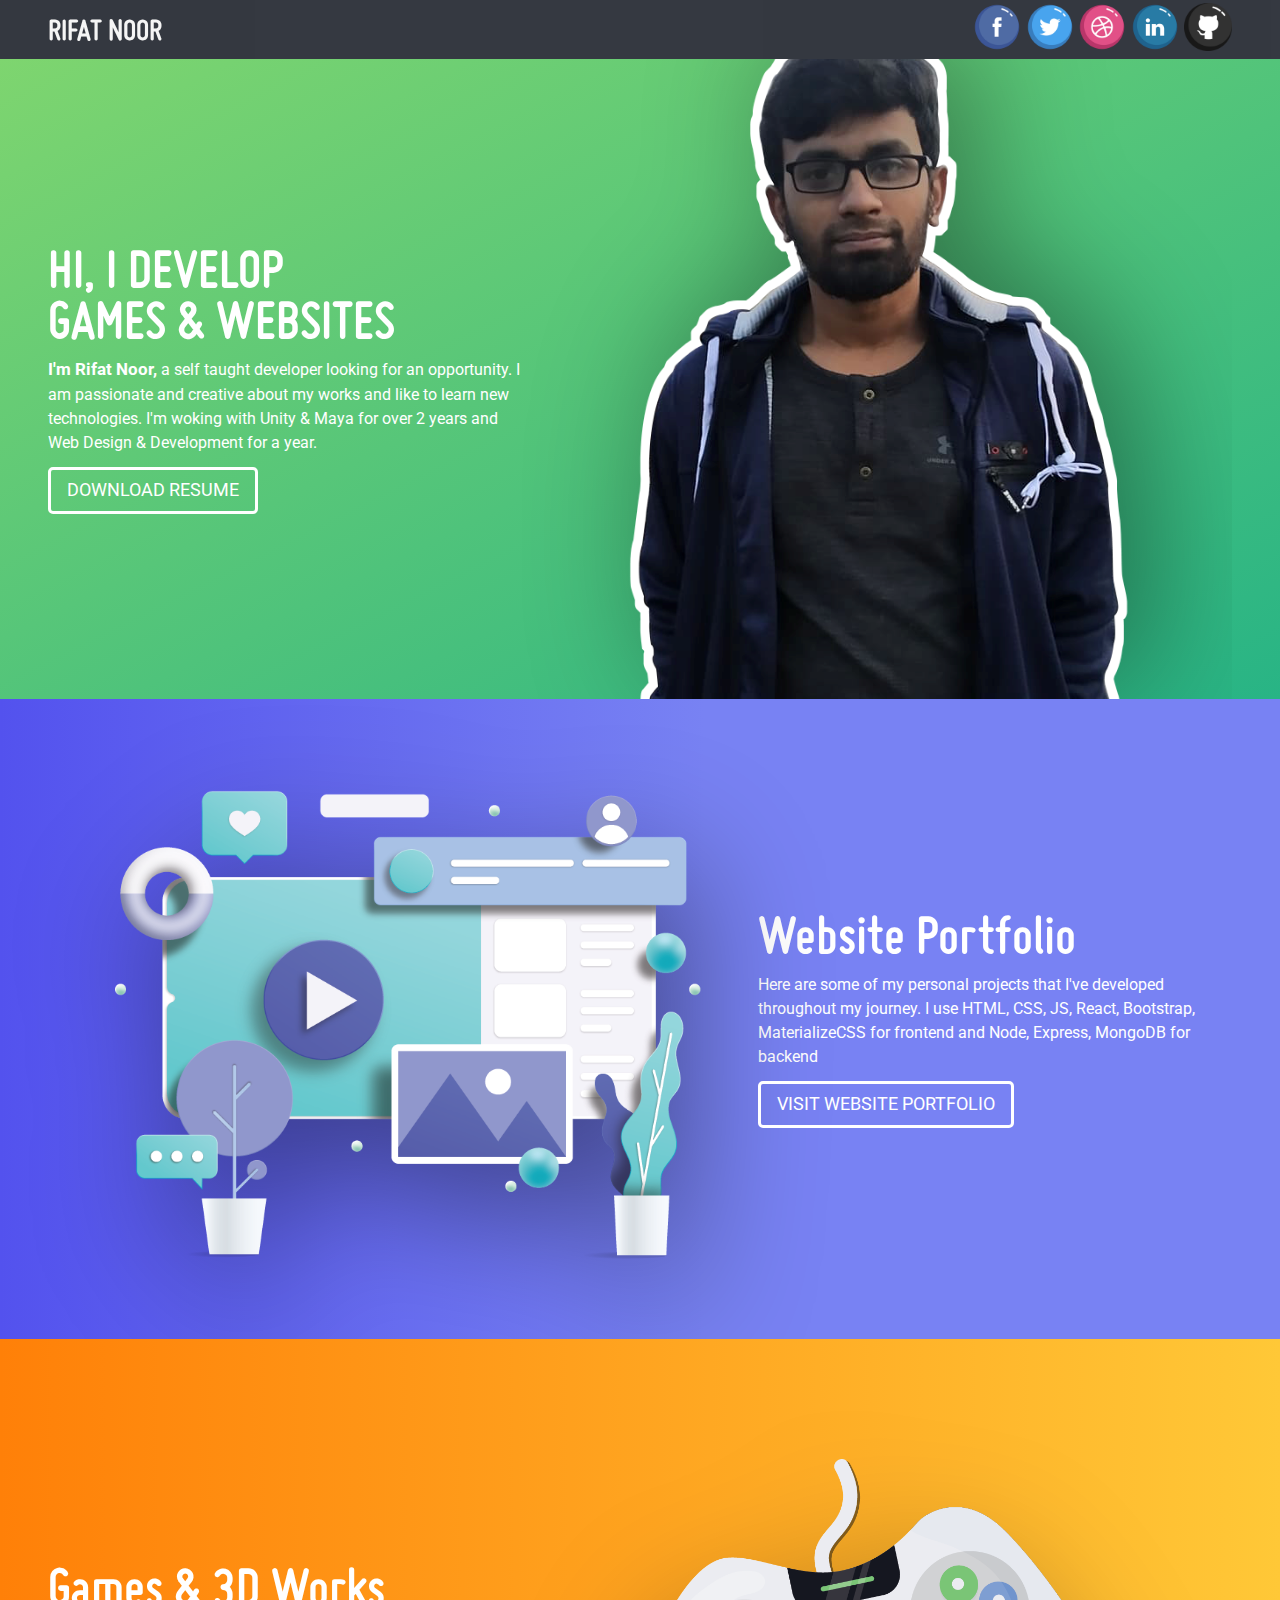
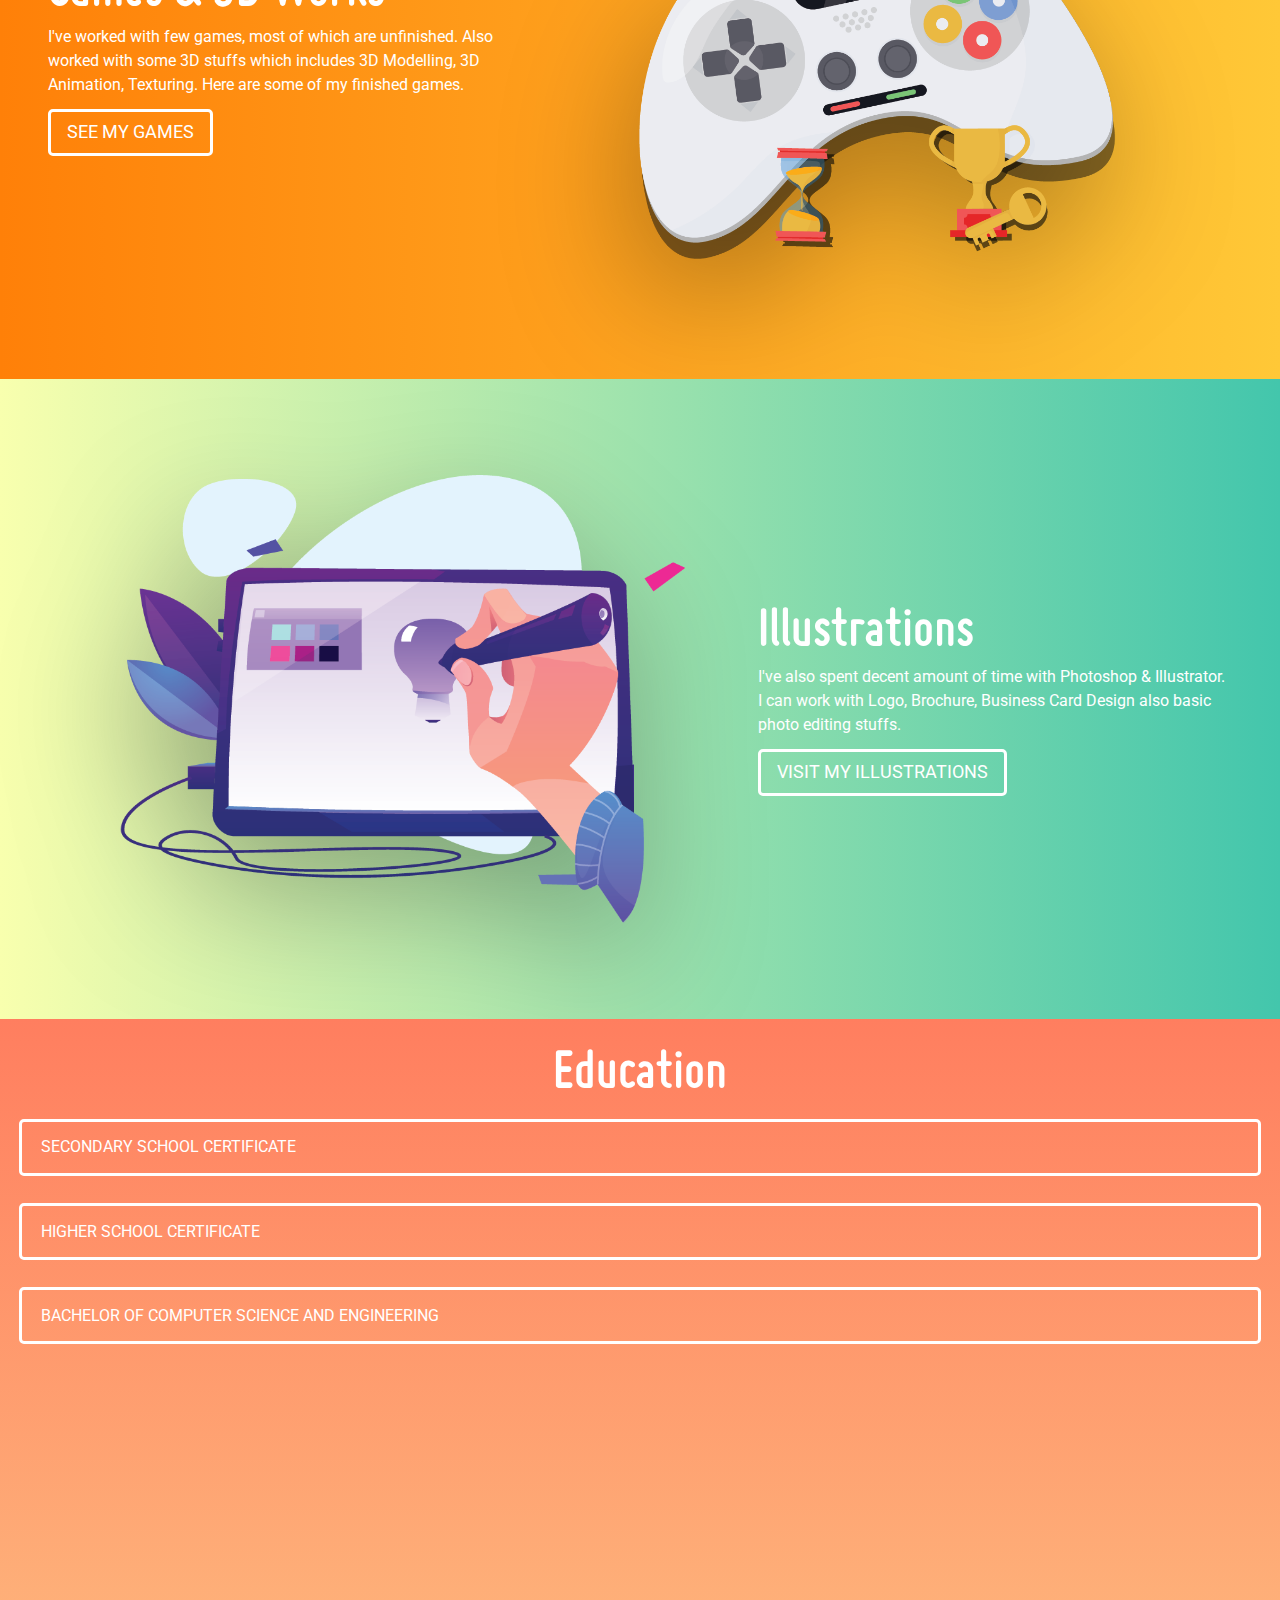
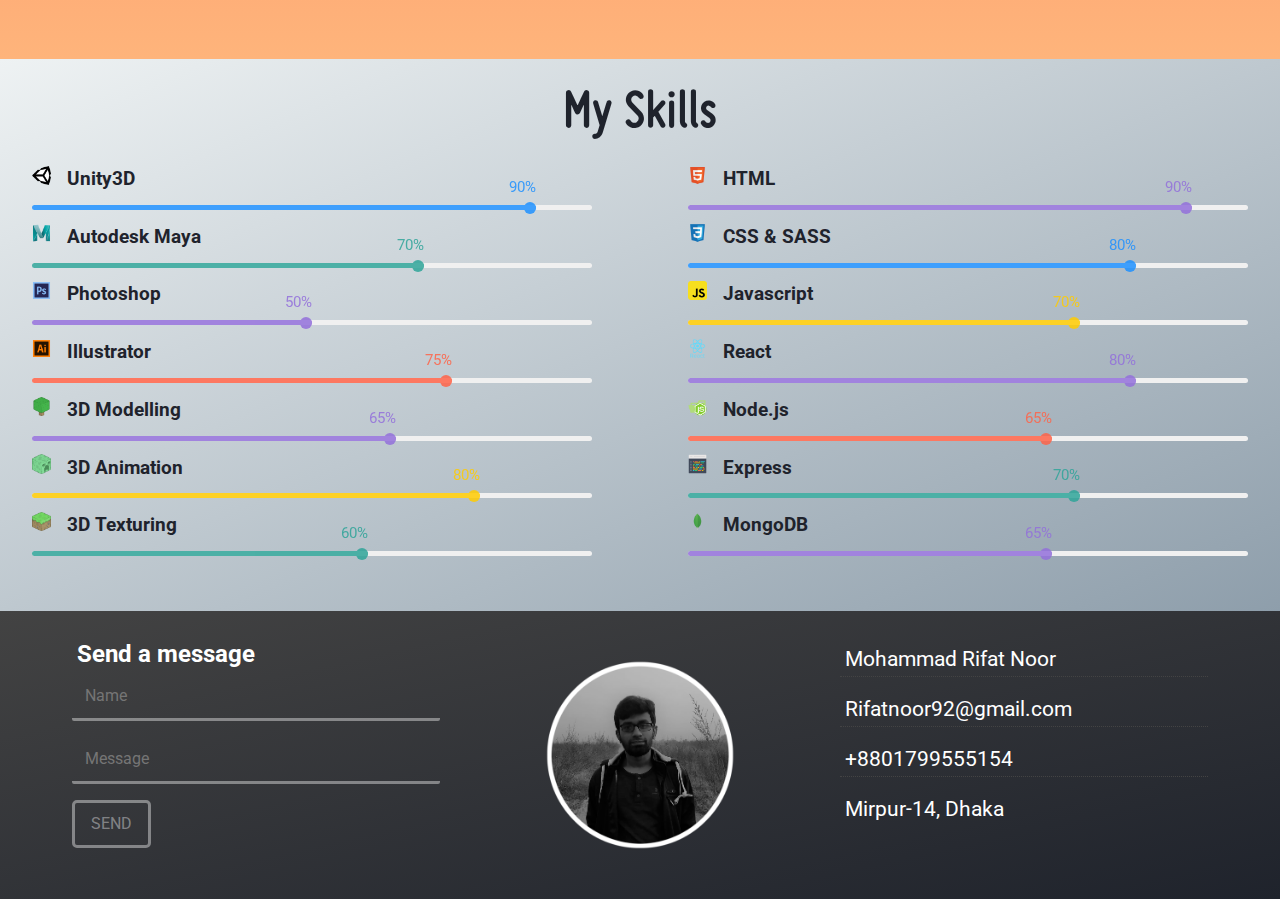
<file: index.html>
<!DOCTYPE html>
<html lang="en">
<head>
    <meta charset="UTF-8">
    <meta name="viewport" content="width=device-width, initial-scale=1.0">
    <!-- Fontawesome -->
    <link rel="stylesheet" href="https://use.fontawesome.com/releases/v5.13.1/css/all.css" integrity="sha384-xxzQGERXS00kBmZW/6qxqJPyxW3UR0BPsL4c8ILaIWXva5kFi7TxkIIaMiKtqV1Q" crossorigin="anonymous">

    <!-- My CSS -->
    <link rel="stylesheet" href="css/utility.css">
    <link rel="stylesheet" href="css/index.css">


    <!-- Favicon -->
    <link rel="icon" href="src/icons/ME_Circled.ico" type="image/gif" sizes="16x16">

    <title>RIFAT'S WORKS</title>
</head>
<body>
    <!-- Navbar -->
    <nav class="nav dark">
        <h1 class="txt-m mison-font"><a href="/" class="crsr-ptr txt-light mison-font anim-R2L"> RIFAT NOOR </a></h1>
        <ul class="anim-R2L">
            <li><a href="https://www.facebook.com/rifat.noor.35/" target="_blank"> <img src="src/icons/facebook.ico" class="social-icons crsr-ptr" alt=""> </a> </li>
            <li><a href="https://twitter.com/rifat_noor" target="_blank"> <img src="src/icons/twitter.ico" class="social-icons crsr-ptr" alt=""> </a> </li>
            <li><a href="https://dribbble.com/RifatNR" target="_blank"> <img src="src/icons/dribbble.ico" class="social-icons crsr-ptr" alt=""> </a> </li>
            <li><a href="https://www.linkedin.cn/in/rifat-noor-863a0417b/" target="_blank"> <img src="src/icons/linkedin.ico" class="social-icons crsr-ptr" alt=""> </a> </li>
            <li><a href="https://github.com/rifatNR" target="_blank"> <img src="src/icons/github.ico" class="social-icons crsr-ptr" alt=""> </a> </li>
        </ul>
    </nav>

    <!-- Section 1 -->
    <div id="section-1" class="section">
        <div class="setion-content">
            <div class="setion-content-1 ">
                <h1 class="txt-l mison-font">HI, I DEVELOP</h1>
                <h1 class="txt-l mison-font">GAMES & WEBSITES</h1>
                <p class="">
                    <span class="bold-span">I'm Rifat Noor,</span>
                    a self taught developer looking for an opportunity.
                    I am passionate and creative about my works and like to learn new technologies.
                    I'm woking with Unity & Maya for over 2 years and Web Design & Development for a year.
                </p>
                <a class="btn btn-trans btn-effect-1 anim-B2T" href="./src/Resume.pdf" target="_blank"> <span class="txt-sm">Download Resume</span> </a>
            </div>
            <div class="setion-content-2 ">
                <img class="anim-fade-in ME" src="src/bg-images/ME.png" alt="">
            </div>
        </div>
        <div class="section-props">
            <img class="ME-props" src="src/bg-images/ME_Circled.png" alt="">
        </div>
    </div>

    <!-- Section 2 -->
    <div id="section-2" class="section">
        <div class="setion-content">
            <div class="setion-content-2">
                <img class="anim-fade-in website-vector" src="src/bg-images/website-vector.png" alt="">
            </div>
            <div class="setion-content-1">
                <h1 class="txt-l mison-font">Website Portfolio</h1>
                <p class="">
                    Here are some of my personal projects that I've developed throughout my journey.
                    <!-- These websites were made using technologies like HTML, CSS, Javascipt, React, Node, Express, MongoDB, EJS etc. -->
                    I use HTML, CSS, JS, React, Bootstrap, MaterializeCSS for frontend and Node, Express, MongoDB for backend
                </p>
                <a class="btn btn-trans btn-effect-1 anim-B2T" href="websites.html"> <span class="txt-sm">Visit Website Portfolio</span> </a>
            </div>
        </div>
        <div class="section-props">
            <!-- <img class="website-props" src="src/bg-images/website-props.png" alt=""> -->
            <img class="plant-1-props" src="src/bg-images/plant-1.png" alt="">
            <img class="plant-2-props" src="src/bg-images/plant-2.png" alt="">
            <!-- <img class="clp-props" src="src/bg-images/comment-loved-profile.png" alt=""> -->
        </div>
    </div>
    <!-- Section 3 -->
    <div id="section-3" class="section">
        <div class="setion-content">
            <div class="setion-content-1">
                <h1 class="txt-l mison-font">Games & 3D Works</h1>
                <p class="">
                    I've worked with few games, most of which are unfinished.
                    Also worked with some 3D stuffs which includes 3D Modelling, 3D Animation, Texturing.
                    Here are some of my finished games.
                </p>
                <a class="btn btn-trans btn-effect-1 anim-B2T" href="games.html"> <span class="txt-sm">See My Games</span> </a>
            </div>
            <div class="setion-content-2">
                <img class="anim-fade-in game-vector" src="src/bg-images/game-vector.png" alt="">
            </div>
        </div>
        <div class="section-props">
            <!-- <img class="joystick-props" src="src/bg-images/game-vector1.png" alt=""> -->
            <img class="trophy-props" src="src/bg-images/trophy.png" alt="">
            <img class="sand-clock-props" src="src/bg-images/sand-clock.png" alt="">
        </div>
    </div>
    <!-- Section 4 -->
    <div id="section-4" class="section">
        <div class="setion-content">
            <div class="setion-content-2">
                <img class="anim-fade-in illustration-vector" src="src/bg-images/illustration-vector.png" alt="">
            </div>
            <div class="setion-content-1">
                <h1 class="txt-l mison-font">Illustrations</h1>
                <p class="">
                    I've also spent decent amount of time with Photoshop & Illustrator.
                    I can work with Logo, Brochure, Business Card Design also basic photo editing stuffs.
                </p>
                <a class="btn btn-trans btn-effect-1 anim-B2T" href="Illustrations.html"> <span class="txt-sm">Visit My Illustrations</span> </a>
            </div>
        </div>
        <div class="section-props">
            <img class="clock-props" src="src/bg-images/clock.png" alt="">
        </div>
    </div>


    <!-- Section 5 | Education -->
    <div id="section-5" class="section">
        <h1 class="txt-l txt-center p1 mison-font">Education</h1>

        <a type="button" class="btn btn-trans collapsible">SECONDARY SCHOOL CERTIFICATE <i class="fas fa-plus fa-minus"></i></a>
        <div class="content">
            <h1 class="txt-left mison-font">Shaheed Police Smrity College</h1>
            <p>2013 - 2015</p>
        </div>
        <a type="button" class="btn btn-trans collapsible">HIGHER SCHOOL CERTIFICATE <i class="fas fa-plus"></i></a>
        <div class="content">
            <h1 class="txt-left mison-font">Shaheed Police Smrity College</h1>
            <p>2015 - 2017</p>
        </div>
        <a type="button" class="btn btn-trans collapsible">BACHELOR OF COMPUTER SCIENCE AND ENGINEERING <i class="fas fa-plus"></i></a>
        <div class="content">
            <h1 class="txt-left mison-font">Green University of Bangladesh</h1>
            <p>2019 - Present</p>
        </div>

    </div>

    <!-- Section 6 | Skills Section -->
    <div id="section-6" class="txt-dark">
        <h1 class="txt-l txt-center p1 mison-font">My Skills</h1>
        <div class="skills grid-2">
            <div class="skills-games">
                <!-- <h1 class="mison-font txt-left px2">Games</h1> -->
                <div class="skills-item">
                    <h3 class="txt-left"><img class="small-icon" src="src/icons/unity.ico" alt="">Unity3D</h3>
                    <div class="slider">
                        <div class="slider-bar dodgerblue" style="width: 90%;">
                            <span class="txt-dodgerblue">90%</span>
                        </div>
                    </div>
                </div>
                <div class="skills-item">
                    <h3 class="txt-left"><img class="small-icon" src="src/icons/maya.ico" alt="">Autodesk Maya</h3>
                    <div class="slider">
                        <div class="slider-bar paste" style="width: 70%;">
                            <span class="txt-paste">70%</span>
                        </div>
                    </div>
                </div>
                <div class="skills-item">
                    <h3 class="txt-left"><img class="small-icon" src="src/icons/photoshop.ico" alt="">Photoshop</h3>
                    <div class="slider">
                        <div class="slider-bar mediumpurple" style="width: 50%;">
                            <span class="txt-mediumpurple">50%</span>
                        </div>
                    </div>
                </div>
                <div class="skills-item">
                    <h3 class="txt-left"><img class="small-icon" src="src/icons/illustrator.ico" alt="">Illustrator</h3>
                    <div class="slider">
                        <div class="slider-bar tomato" style="width: 75%;">
                            <span class="txt-tomato">75%</span>
                        </div>
                    </div>
                </div>
                <div class="skills-item">
                    <h3 class="txt-left"><img class="small-icon" src="src/icons/3D3.ico" alt="">3D Modelling</h3>
                    <div class="slider">
                        <div class="slider-bar mediumpurple" style="width: 65%;">
                            <span class="txt-mediumpurple">65%</span>
                        </div>
                    </div>
                </div>
                <div class="skills-item">
                    <h3 class="txt-left"><img class="small-icon" src="src/icons/3D1.ico" alt="">3D Animation</h3>
                    <div class="slider">
                        <div class="slider-bar warning" style="width: 80%;">
                            <span class="txt-warning">80%</span>
                        </div>
                    </div>
                </div>
                <div class="skills-item">
                    <h3 class="txt-left"><img class="small-icon" src="src/icons/3D2.ico" alt="">3D Texturing</h3>
                    <div class="slider">
                        <div class="slider-bar paste" style="width: 60%;">
                            <span class="txt-paste">60%</span>
                        </div>
                    </div>
                </div>
            </div>
            <div class="skills-web">
                <!-- <h1 class="mison-font txt-left px2">Web</h1> -->
                <div class="skills-item">
                    <h3 class="txt-left"><img class="small-icon" src="src/icons/html.ico" alt="">HTML</h3>
                    <div class="slider">
                        <div class="slider-bar mediumpurple" style="width: 90%;">
                            <span class="txt-mediumpurple">90%</span>
                        </div>
                    </div>
                </div>
                <div class="skills-item">
                    <h3 class="txt-left"><img class="small-icon" src="src/icons/css.ico" alt="">CSS & SASS</h3>
                    <div class="slider">
                        <div class="slider-bar dodgerblue" style="width: 80%;">
                            <span class="txt-dodgerblue">80%</span>
                        </div>
                    </div>
                </div>
                <div class="skills-item">
                    <h3 class="txt-left"><img class="small-icon" src="src/icons/javascript.ico" alt="">Javascript</h3>
                    <div class="slider">
                        <div class="slider-bar warning" style="width: 70%;">
                            <span class="txt-warning">70%</span>
                        </div>
                    </div>
                </div>
                <div class="skills-item">
                    <h3 class="txt-left"><img class="small-icon" src="src/icons/react.ico" alt="">React</h3>
                    <div class="slider">
                        <div class="slider-bar mediumpurple" style="width: 80%;">
                            <span class="txt-mediumpurple">80%</span>
                        </div>
                    </div>
                </div>
                <div class="skills-item">
                    <h3 class="txt-left"><img class="small-icon" src="src/icons/node.ico" alt="">Node.js</h3>
                    <div class="slider">
                        <div class="slider-bar tomato" style="width: 65%;">
                            <span class="txt-tomato">65%</span>
                        </div>
                    </div>
                </div>
                <div class="skills-item">
                    <h3 class="txt-left"><img class="small-icon" src="src/icons/code.ico" alt="">Express</h3>
                    <div class="slider">
                        <div class="slider-bar paste" style="width: 70%;">
                            <span class="txt-paste">70%</span>
                        </div>
                    </div>
                </div>
                <div class="skills-item">
                    <h3 class="txt-left"><img class="small-icon" src="src/icons/mongodb2.ico" alt="">MongoDB</h3>
                    <div class="slider">
                        <div class="slider-bar mediumpurple" style="width: 65%;">
                            <span class="txt-mediumpurple">65%</span>
                        </div>
                    </div>
                </div>
            </div>
        </div>
    </div>



    <!-- Footer -->
    <div id="footer" class="footer dark">

        <div class="footer-1">
            <form name="contact" method="POST" data-netlify="true">
                <h2 class="txt-left"><i class="fas fa-inbox"></i> Send a message</h2>
                <input type="text" placeholder="Name" name="name" autocomplete="off">
                <input type="text" placeholder="Message" name="message" autocomplete="off">
                <button type="submit" class="btn btn-trans">Send</button>
            </form>
        </div>
        <div class="footer-2">
            <img src="src/bg-images/ME_Circled.png" alt="">
        </div>
        <div class="footer-3">
            <ul>
                <li><i class="fas fa-user-circle"></i> Mohammad Rifat Noor</li>
                <li><i class="fas fa-envelope"></i> Rifatnoor92@gmail.com</li>
                <li><i class="fas fa-phone"></i> +8801799555154</li>
                <li><i class="fas fa-map-marked-alt"></i> Mirpur-14, Dhaka</li>
            </ul>
        </div>
    </div>




    <!-- jQuery -->
    <script src="https://code.jquery.com/jquery-3.5.1.js" integrity="sha256-QWo7LDvxbWT2tbbQ97B53yJnYU3WhH/C8ycbRAkjPDc=" crossorigin="anonymous"></script>
    
    <!-- My Script -->
    <script src="js/animate-on-scroll.js"></script>
    <script src="js/colapse.js"></script>
</body>
</html>
</file>
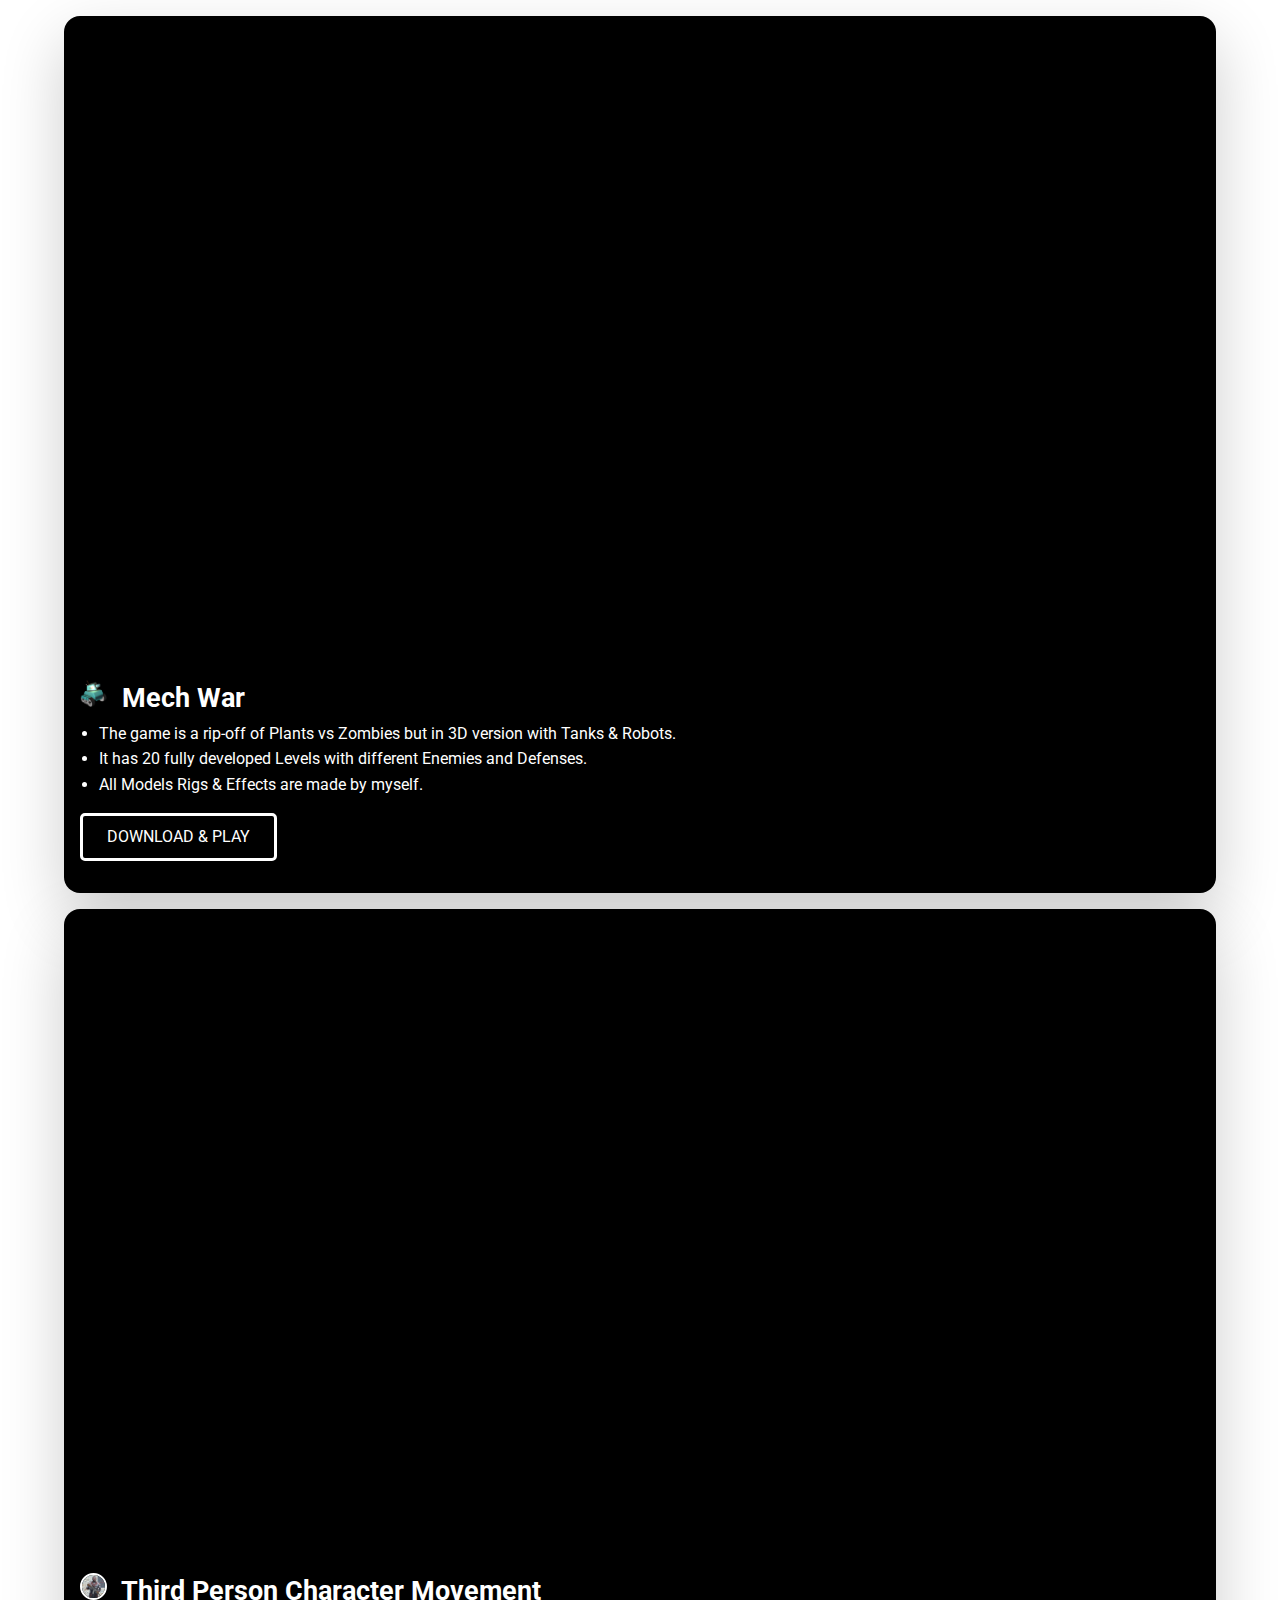
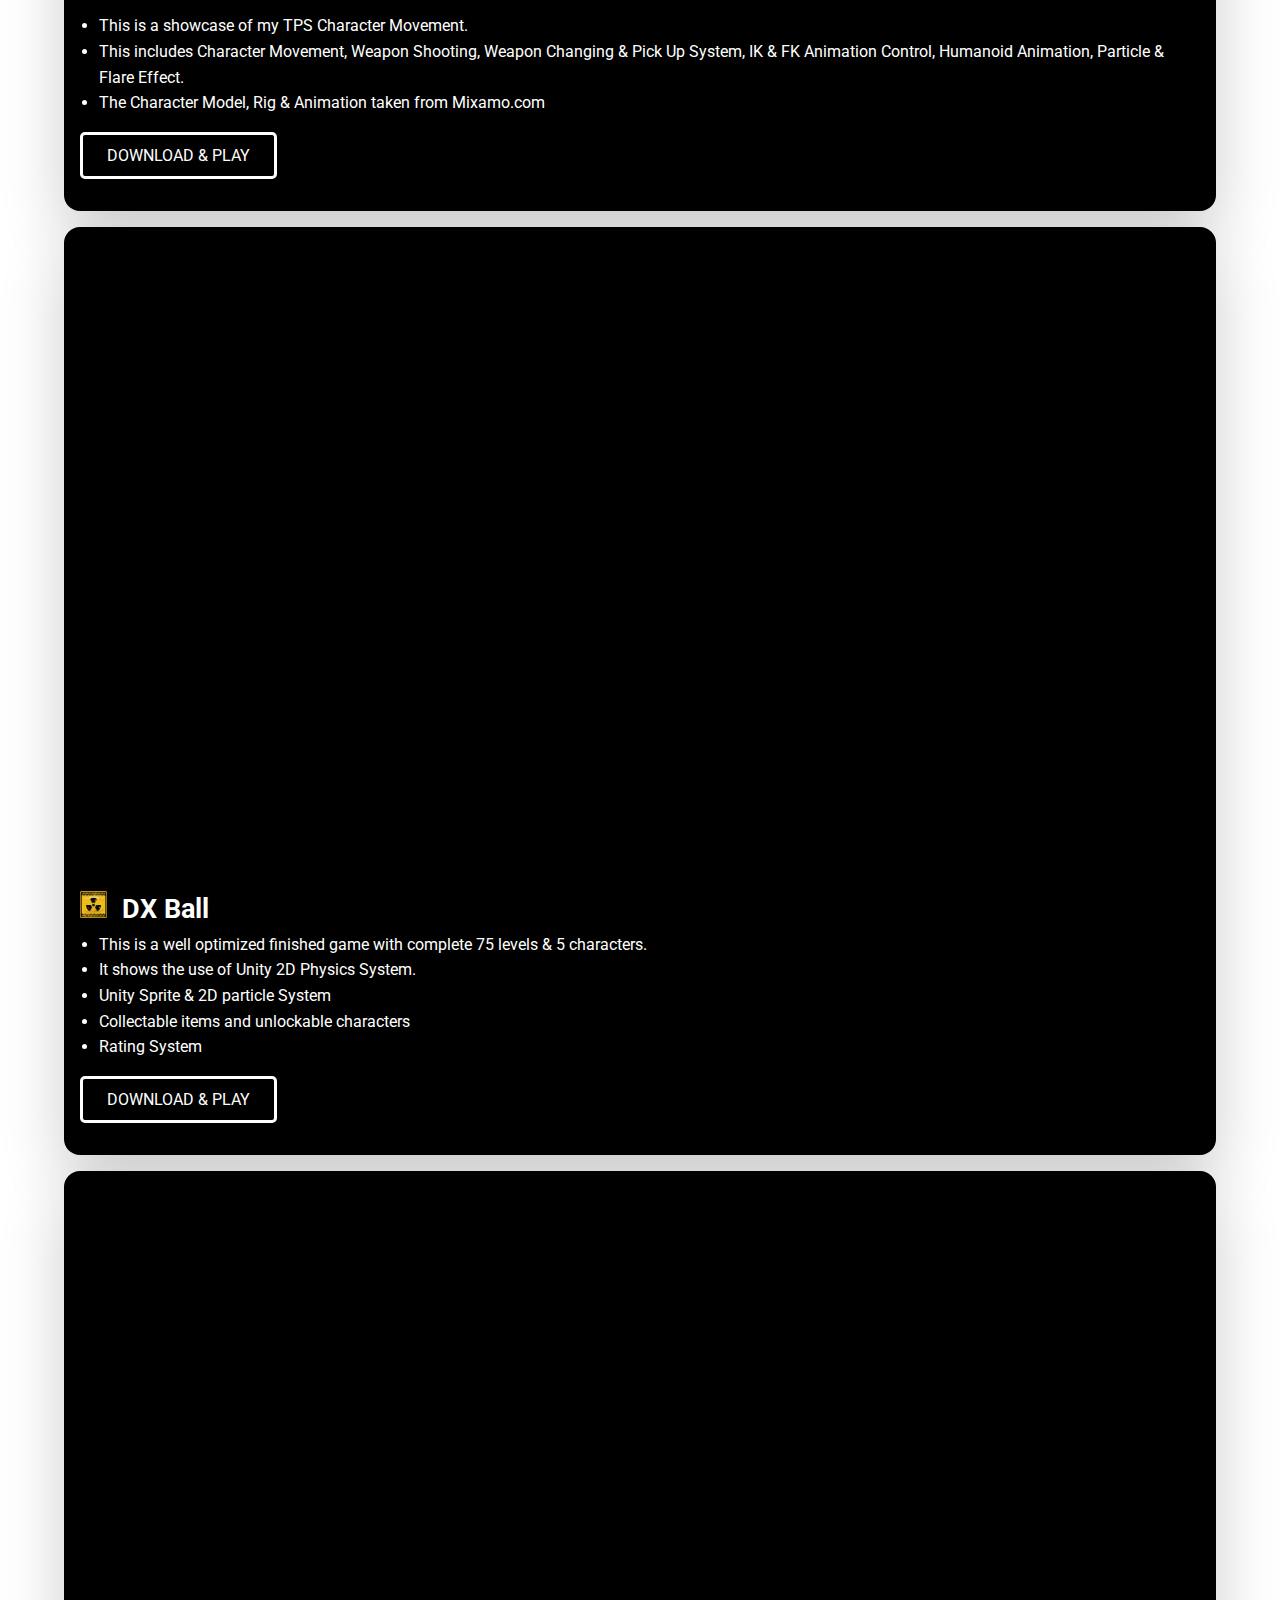
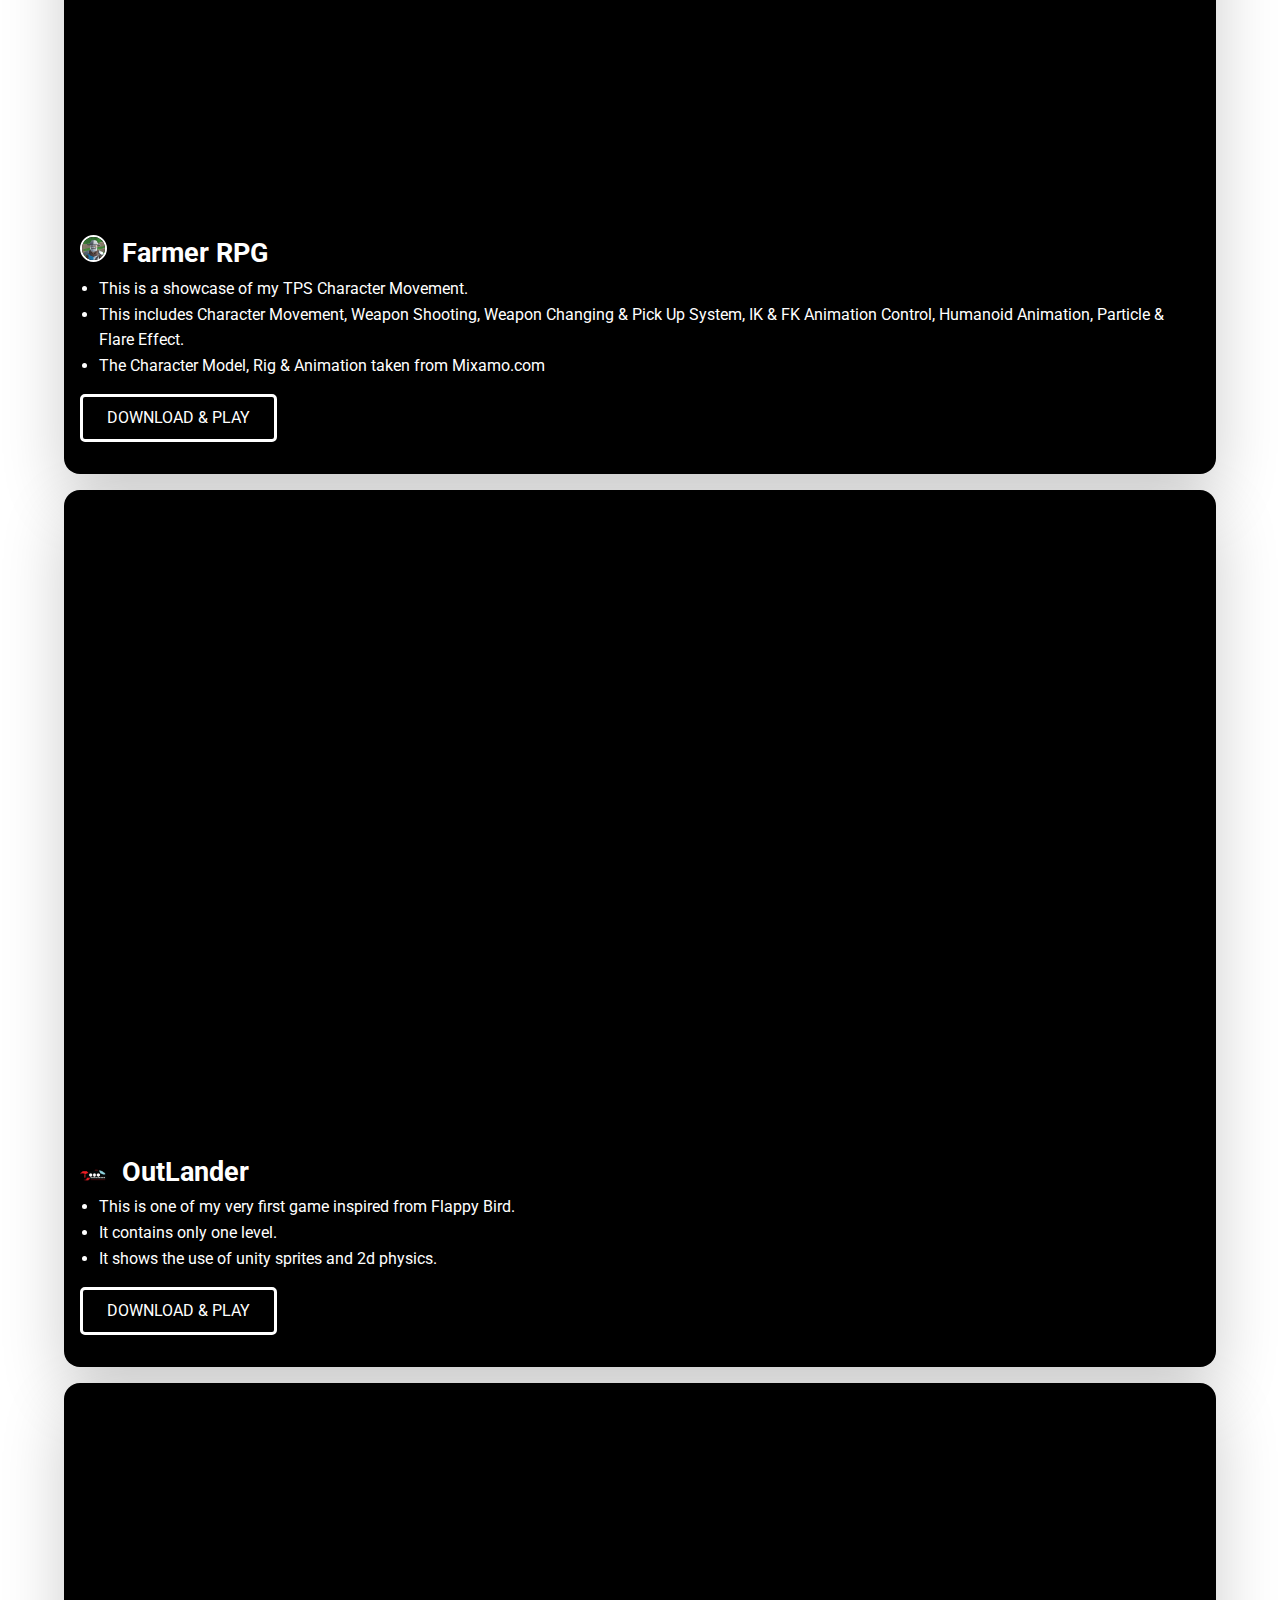
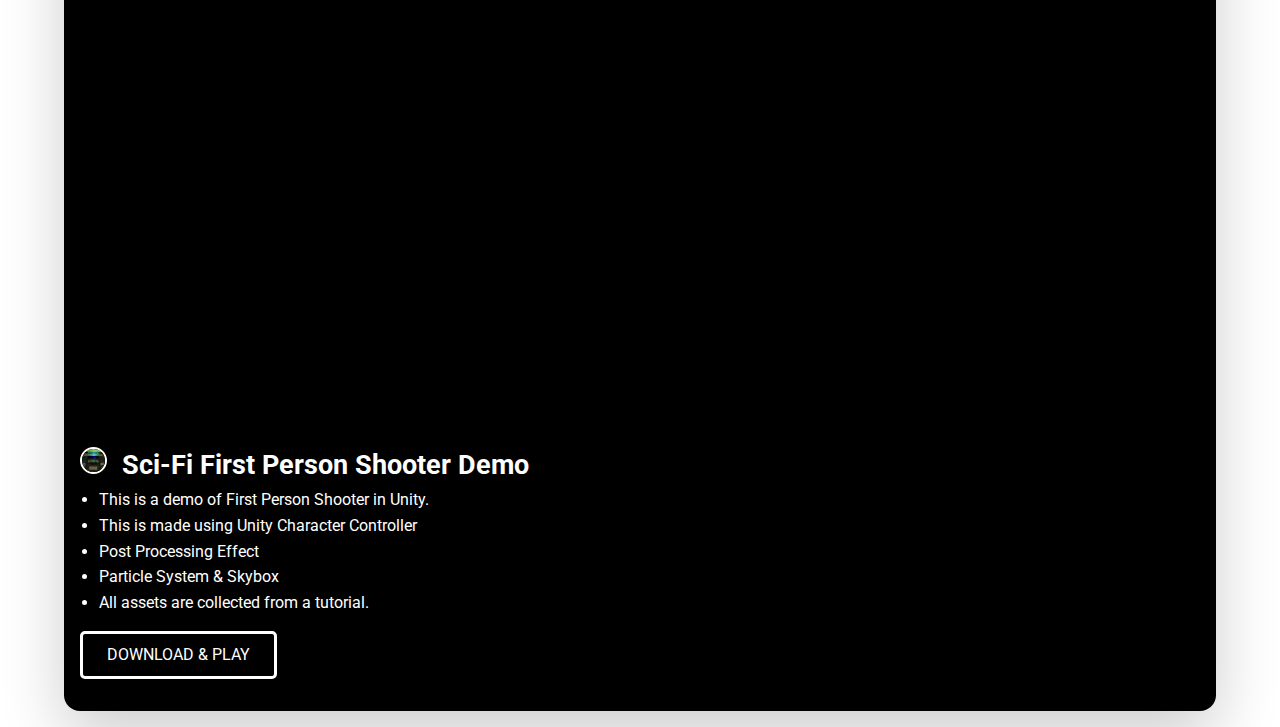
<file: game_portfolio.html>
<!DOCTYPE html>
<html lang="en">
<head>
    <meta charset="UTF-8">
    <meta name="viewport" content="width=device-width, initial-scale=1.0">
    <!-- Fontawesome -->
    <link rel="stylesheet" href="https://use.fontawesome.com/releases/v5.13.1/css/all.css" integrity="sha384-xxzQGERXS00kBmZW/6qxqJPyxW3UR0BPsL4c8ILaIWXva5kFi7TxkIIaMiKtqV1Q" crossorigin="anonymous">

    <!-- My CSS -->
    <link rel="stylesheet" href="css/utility.css">
    <link rel="stylesheet" href="css/game_portfolio.css">


    <!-- Favicon -->
    <link rel="icon" href="src/icons/ME_Circled.ico" type="image/gif" sizes="16x16">

    <title>RIFAT'S WORKS</title>
</head>
<body>
    <div class="games">

        <div class="game">
            <iframe width="560" height="315" src="https://www.youtube.com/embed/VNf8QnZFHq4" frameborder="0" allow="accelerometer; autoplay; clipboard-write; encrypted-media; gyroscope; picture-in-picture" allowfullscreen></iframe>
            <h1><img src="src/icons/mech-war.png" alt="icon"> Mech War <i class="fab fa-android"></i></h1>
            <ul>
                <li>The game is a rip-off of Plants vs Zombies but in 3D version with Tanks & Robots.</li>
                <li>It has 20 fully developed Levels with different Enemies and Defenses.</li>
                <li>All Models Rigs & Effects are made by myself.</li>
            </ul>
            <a href="https://mega.nz/file/PEMDiQQC#EAK3E2s0NR9OolZSXbr9sBnMeeNVfBCWkVy0qPrTDvc" target="_blank" class="btn btn-trans btn-effect-1 my1">Download & Play</a>
        </div>

        <div class="game">
            <iframe width="560" height="315" src="https://www.youtube.com/embed/loE-Y9HMj1A" frameborder="0" allow="accelerometer; autoplay; clipboard-write; encrypted-media; gyroscope; picture-in-picture" allowfullscreen></iframe>
            <h1><img class="round-icon" src="src/icons/tps-character.jpg" alt="icon"> Third Person Character Movement <i class="fas fa-desktop"></i></h1>
            <ul>
                <li>This is a showcase of my TPS Character Movement.</li>
                <li>This includes Character Movement, Weapon Shooting, Weapon Changing & Pick Up System, IK & FK Animation Control, Humanoid Animation, Particle & Flare Effect.</li>
                <li>The Character Model, Rig & Animation taken from Mixamo.com</li>
            </ul>
            <a href="https://mega.nz/file/WdEFDaSK#Gy-H12igNm5ji-wTH6BDqVwXTLATI-8Tp7tQhqNXo50" target="_blank" class="btn btn-trans btn-effect-1 my1">Download & Play</a>
        </div>

        <div class="game">
            <iframe width="560" height="315" src="https://www.youtube.com/embed/mFFr_G0ZYhA" frameborder="0" allow="accelerometer; autoplay; clipboard-write; encrypted-media; gyroscope; picture-in-picture" allowfullscreen></iframe>
            <h1><img src="src/icons/dx-ball.png" alt="icon"> DX Ball <i class="fab fa-android"></i></h1>
            <ul>
                <li>This is a well optimized finished game with complete 75 levels & 5 characters.</li>
                <li>It shows the use of Unity 2D Physics System.</li>
                <li>Unity Sprite & 2D particle System</li>
                <li>Collectable items and unlockable characters</li>
                <li>Rating System</li>
            </ul>
            <a href="https://mega.nz/file/iBNHmIyD#EefdZ6Clz0BnpgjItVyZoNSrt7C0-b4R501vGNMj1Ls" target="_blank" class="btn btn-trans btn-effect-1 my1">Download & Play</a>
        </div>

        <div class="game">
            <iframe width="560" height="315" src="https://www.youtube.com/embed/bqXJR8cZxZA" frameborder="0" allow="accelerometer; autoplay; clipboard-write; encrypted-media; gyroscope; picture-in-picture" allowfullscreen></iframe>
            <h1><img class="round-icon" src="src/icons/rpg-dragon.JPG" alt="icon"> Farmer RPG <i class="fas fa-desktop"></i></h1>
            <ul>
                <li>This is a showcase of my TPS Character Movement.</li>
                <li>This includes Character Movement, Weapon Shooting, Weapon Changing & Pick Up System, IK & FK Animation Control, Humanoid Animation, Particle & Flare Effect.</li>
                <li>The Character Model, Rig & Animation taken from Mixamo.com</li>
            </ul>
            <a href="https://mega.nz/file/mFUHXICS#xnOd4Z9JakSZLsctXhCr9RsYGjxONXtmeJfWxfdEJ0Q" target="_blank" class="btn btn-trans btn-effect-1 my1">Download & Play</a>
        </div>
        
        <div class="game">
            <iframe width="560" height="315" src="https://www.youtube.com/embed/UPSQ0bfGvFE" frameborder="0" allow="accelerometer; autoplay; clipboard-write; encrypted-media; gyroscope; picture-in-picture" allowfullscreen></iframe>
            <h1><img src="src/icons/outlander.png" alt="icon"> OutLander <i class="fas fa-desktop"></i></h1>
            <ul>
                <li>This is one of my very first game inspired from Flappy Bird.</li>
                <li>It contains only one level.</li>
                <li>It shows the use of unity sprites and 2d physics.</li>
            </ul>
            <a href="https://mega.nz/file/7FdFEKpL#_y2TqCjzNIeveVadPGWtjphn8jVPW_TTzN1oJL_QiM8" target="_blank" class="btn btn-trans btn-effect-1 my1">Download & Play</a>
        </div>

        <div class="game">
            <iframe width="560" height="315" src="https://www.youtube.com/embed/Fmax_v1-jNg" frameborder="0" allow="accelerometer; autoplay; clipboard-write; encrypted-media; gyroscope; picture-in-picture" allowfullscreen></iframe>
            <h1><img class="round-icon" src="src/icons/sci-fi-fps.png" alt="icon"> Sci-Fi First Person Shooter Demo <i class="fas fa-desktop"></i></h1>
            <ul>
                <li>This is a demo of First Person Shooter in Unity.</li>
                <li>This is made using Unity Character Controller</li>
                <li>Post Processing Effect</li>
                <li>Particle System & Skybox</li>
                <li>All assets are collected from a tutorial.</li>
            </ul>
            <a href="https://mega.nz/file/KYNXTCRA#aGJZ0oDhZnDqnrveFGp1oM6BMI1jTzeaehhUIuDHuI4" target="_blank" class="btn btn-trans btn-effect-1 my1">Download & Play</a>
        </div>

        <!-- <div class="game">
            <iframe width="560" height="315" src="" frameborder="0" allow="accelerometer; autoplay; clipboard-write; encrypted-media; gyroscope; picture-in-picture" allowfullscreen></iframe>
            <h1><img src="src/icons/mukti.png" alt="icon"> Find & Learn</h1>
            <ul>
                <li></li>
            </ul>
            <a href="" class="btn btn-trans btn-effect-1 my1">Download & Play</a>
        </div> -->

    </div>
</body>
</html>
</file>
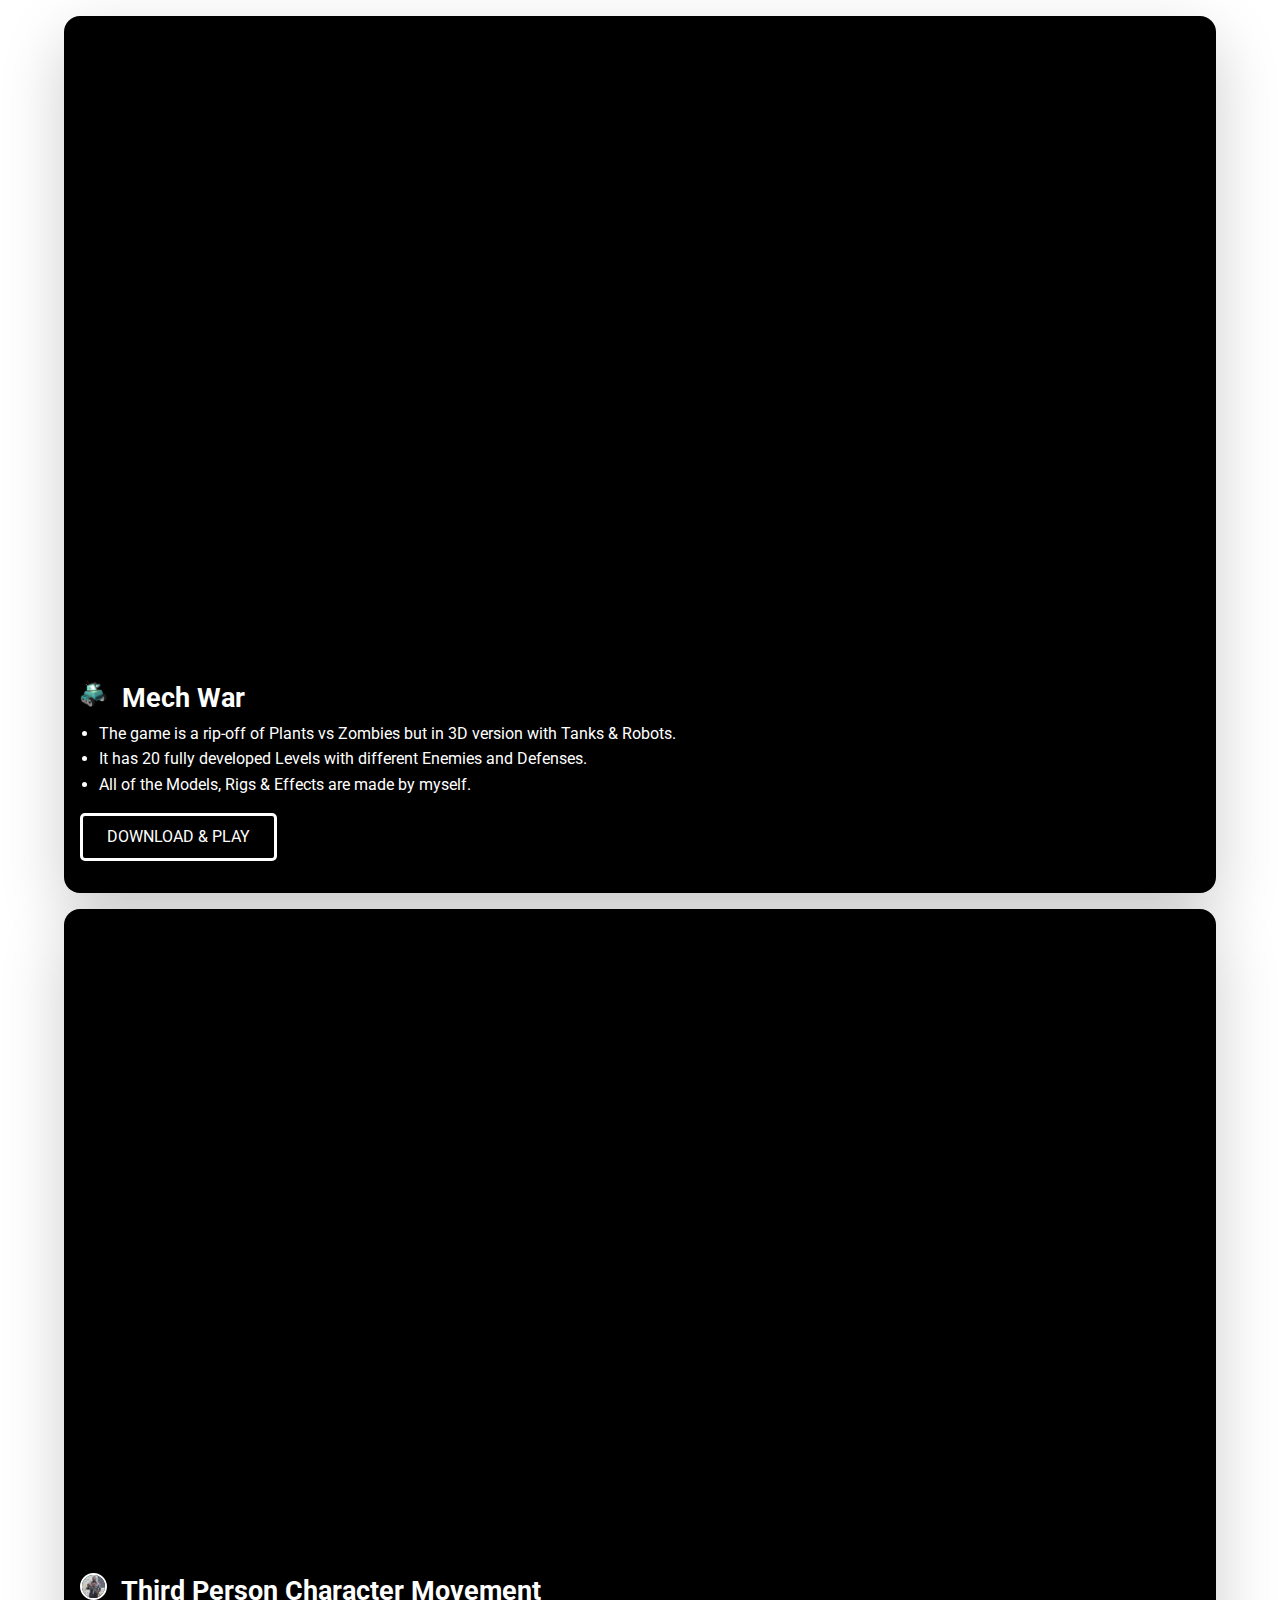
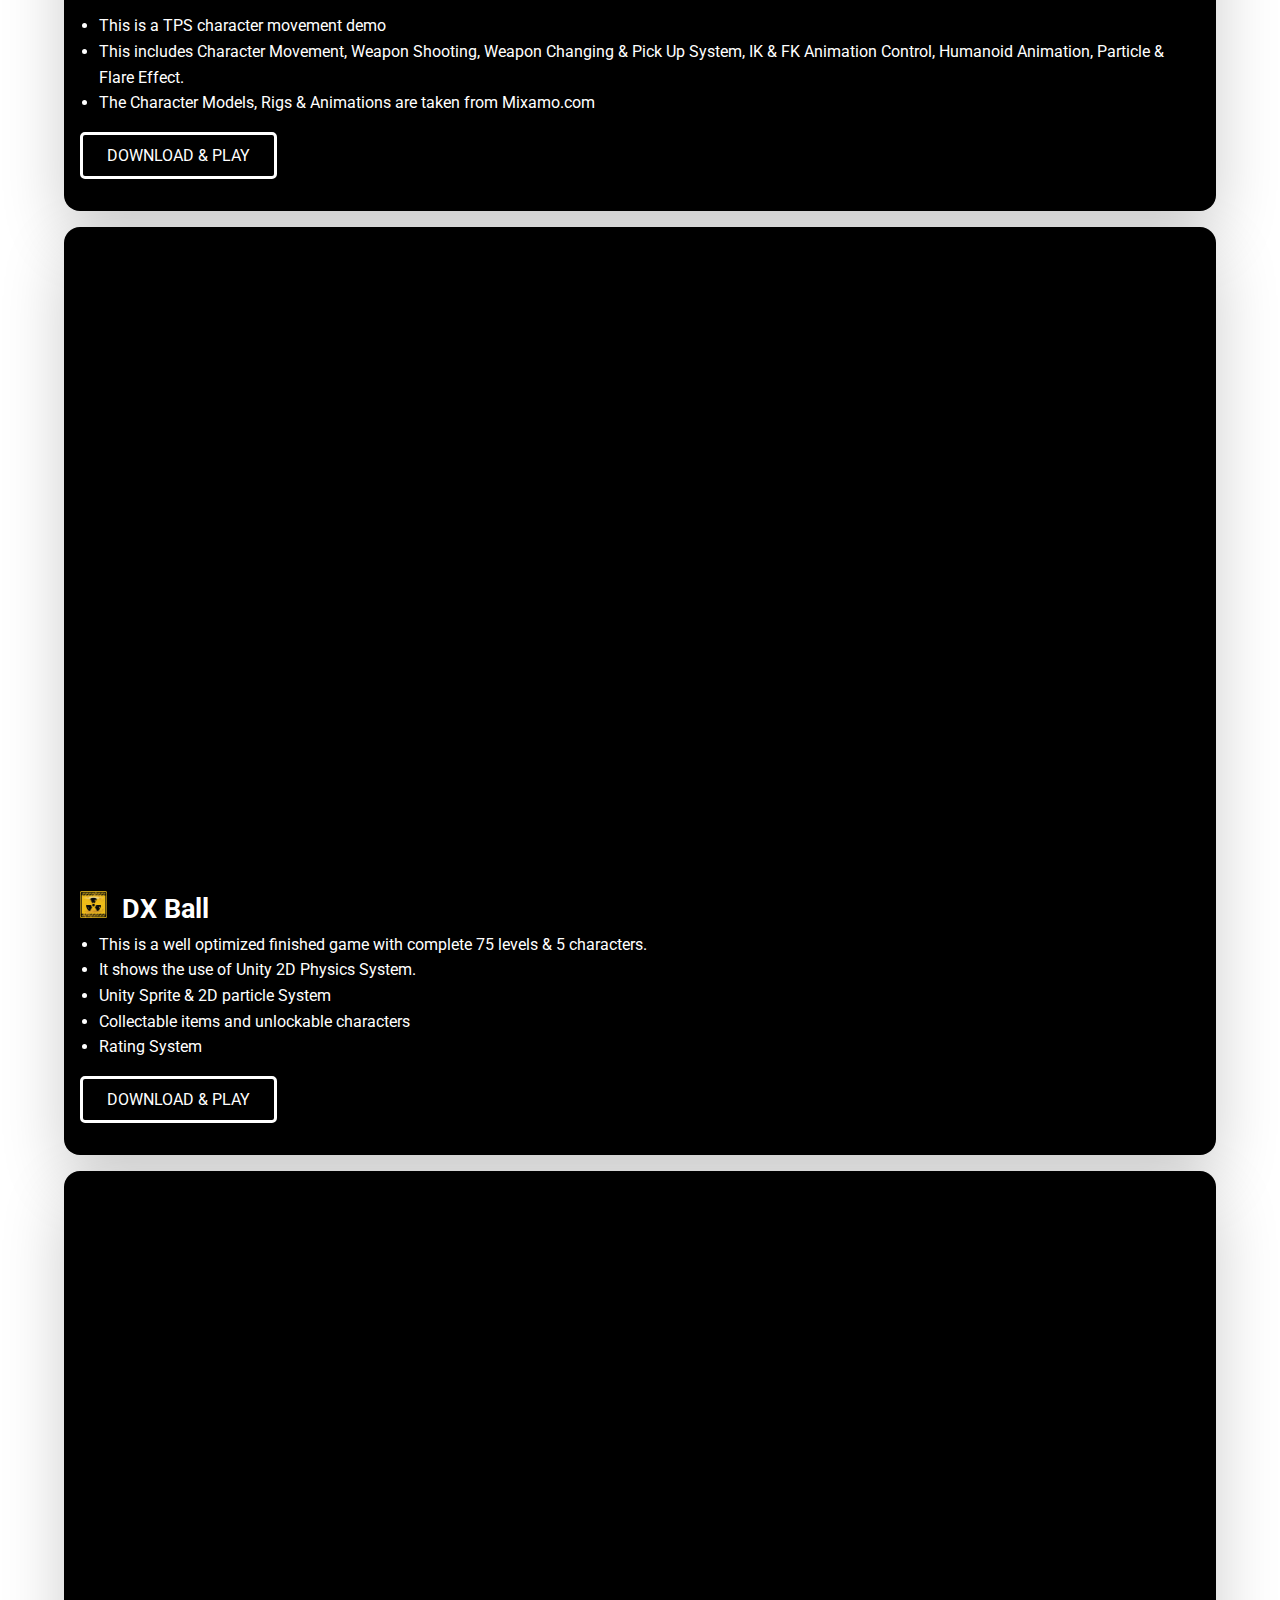
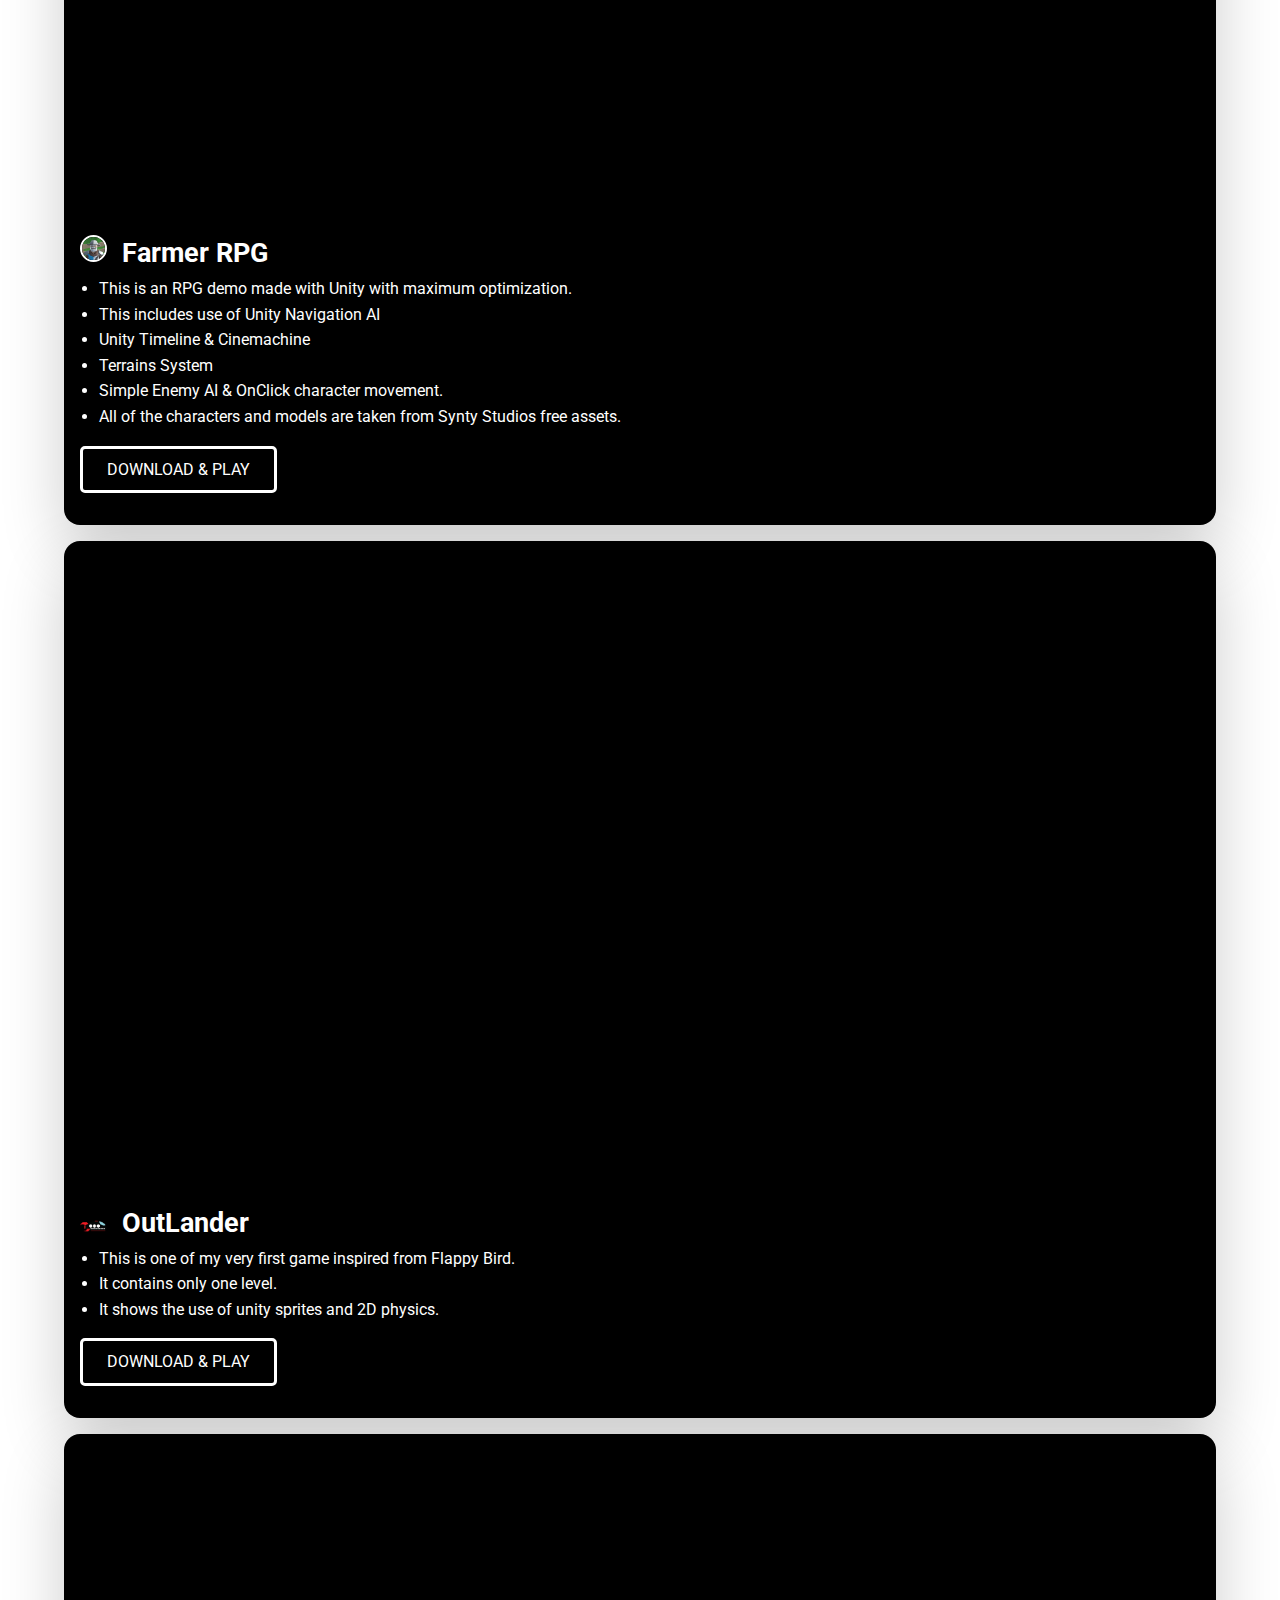
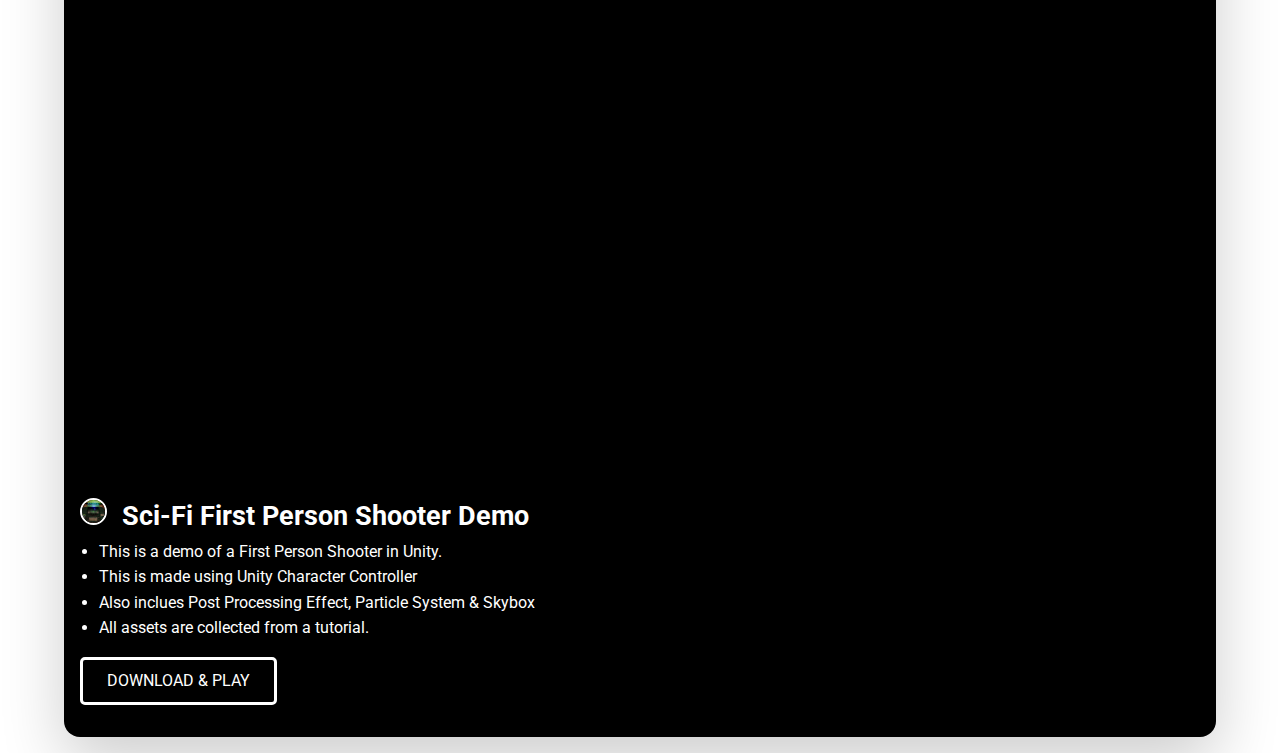
<file: games.html>
<!DOCTYPE html>
<html lang="en">
<head>
    <meta charset="UTF-8">
    <meta name="viewport" content="width=device-width, initial-scale=1.0">
    <!-- Fontawesome -->
    <link rel="stylesheet" href="https://use.fontawesome.com/releases/v5.13.1/css/all.css" integrity="sha384-xxzQGERXS00kBmZW/6qxqJPyxW3UR0BPsL4c8ILaIWXva5kFi7TxkIIaMiKtqV1Q" crossorigin="anonymous">

    <!-- My CSS -->
    <link rel="stylesheet" href="css/utility.css">
    <link rel="stylesheet" href="css/games.css">


    <!-- Favicon -->
    <link rel="icon" href="src/icons/ME_Circled.ico" type="image/gif" sizes="16x16">

    <title>RIFAT'S WORKS</title>
</head>
<body>
    <div class="games">

        <div class="game">
            <iframe width="560" height="315" src="https://www.youtube.com/embed/VNf8QnZFHq4" frameborder="0" allow="accelerometer; autoplay; clipboard-write; encrypted-media; gyroscope; picture-in-picture" allowfullscreen></iframe>
            <h1><img src="src/icons/mech-war.png" alt="icon"> Mech War <i class="fab fa-android"></i></h1>
            <ul>
                <li>The game is a rip-off of Plants vs Zombies but in 3D version with Tanks & Robots.</li>
                <li>It has 20 fully developed Levels with different Enemies and Defenses.</li>
                <li>All of the Models, Rigs & Effects are made by myself.</li>
            </ul>
            <a href="https://mega.nz/file/PEMDiQQC#EAK3E2s0NR9OolZSXbr9sBnMeeNVfBCWkVy0qPrTDvc" target="_blank" class="btn btn-trans btn-effect-1 my1">Download & Play</a>
        </div>

        <div class="game">
            <iframe width="560" height="315" src="https://www.youtube.com/embed/loE-Y9HMj1A" frameborder="0" allow="accelerometer; autoplay; clipboard-write; encrypted-media; gyroscope; picture-in-picture" allowfullscreen></iframe>
            <h1><img class="round-icon" src="src/icons/tps-character.jpg" alt="icon"> Third Person Character Movement <i class="fas fa-desktop"></i></h1>
            <ul>
                <li>This is a TPS character movement demo</li>
                <li>This includes Character Movement, Weapon Shooting, Weapon Changing & Pick Up System, IK & FK Animation Control, Humanoid Animation, Particle & Flare Effect.</li>
                <li>The Character Models, Rigs & Animations are taken from Mixamo.com</li>
            </ul>
            <a href="https://mega.nz/file/WdEFDaSK#Gy-H12igNm5ji-wTH6BDqVwXTLATI-8Tp7tQhqNXo50" target="_blank" class="btn btn-trans btn-effect-1 my1">Download & Play</a>
        </div>

        <div class="game">
            <iframe width="560" height="315" src="https://www.youtube.com/embed/mFFr_G0ZYhA" frameborder="0" allow="accelerometer; autoplay; clipboard-write; encrypted-media; gyroscope; picture-in-picture" allowfullscreen></iframe>
            <h1><img src="src/icons/dx-ball.png" alt="icon"> DX Ball <i class="fab fa-android"></i></h1>
            <ul>
                <li>This is a well optimized finished game with complete 75 levels & 5 characters.</li>
                <li>It shows the use of Unity 2D Physics System.</li>
                <li>Unity Sprite & 2D particle System</li>
                <li>Collectable items and unlockable characters</li>
                <li>Rating System</li>
            </ul>
            <a href="https://mega.nz/file/iBNHmIyD#EefdZ6Clz0BnpgjItVyZoNSrt7C0-b4R501vGNMj1Ls" target="_blank" class="btn btn-trans btn-effect-1 my1">Download & Play</a>
        </div>

        <div class="game">
            <iframe width="560" height="315" src="https://www.youtube.com/embed/bqXJR8cZxZA" frameborder="0" allow="accelerometer; autoplay; clipboard-write; encrypted-media; gyroscope; picture-in-picture" allowfullscreen></iframe>
            <h1><img class="round-icon" src="src/icons/rpg-dragon.JPG" alt="icon"> Farmer RPG <i class="fas fa-desktop"></i></h1>
            <ul>
                <li>This is an RPG demo made with Unity with maximum optimization.</li>
                <li>This includes use of Unity Navigation AI</li>
                <li>Unity Timeline & Cinemachine</li>
                <li>Terrains System</li>
                <li>Simple Enemy AI & OnClick character movement.</li>
                <li>All of the characters and models are taken from Synty Studios free assets.</li>
            </ul>
            <a href="https://mega.nz/file/mFUHXICS#xnOd4Z9JakSZLsctXhCr9RsYGjxONXtmeJfWxfdEJ0Q" target="_blank" class="btn btn-trans btn-effect-1 my1">Download & Play</a>
        </div>
        
        <div class="game">
            <iframe width="560" height="315" src="https://www.youtube.com/embed/UPSQ0bfGvFE" frameborder="0" allow="accelerometer; autoplay; clipboard-write; encrypted-media; gyroscope; picture-in-picture" allowfullscreen></iframe>
            <h1><img src="src/icons/outlander.png" alt="icon"> OutLander <i class="fas fa-desktop"></i></h1>
            <ul>
                <li>This is one of my very first game inspired from Flappy Bird.</li>
                <li>It contains only one level.</li>
                <li>It shows the use of unity sprites and 2D physics.</li>
            </ul>
            <a href="https://mega.nz/file/7FdFEKpL#_y2TqCjzNIeveVadPGWtjphn8jVPW_TTzN1oJL_QiM8" target="_blank" class="btn btn-trans btn-effect-1 my1">Download & Play</a>
        </div>

        <div class="game">
            <iframe width="560" height="315" src="https://www.youtube.com/embed/Fmax_v1-jNg" frameborder="0" allow="accelerometer; autoplay; clipboard-write; encrypted-media; gyroscope; picture-in-picture" allowfullscreen></iframe>
            <h1><img class="round-icon" src="src/icons/sci-fi-fps.png" alt="icon"> Sci-Fi First Person Shooter Demo <i class="fas fa-desktop"></i></h1>
            <ul>
                <li>This is a demo of a First Person Shooter in Unity.</li>
                <li>This is made using Unity Character Controller</li>
                <li>Also inclues Post Processing Effect, Particle System & Skybox</li>
                <li>All assets are collected from a tutorial.</li>
            </ul>
            <a href="https://mega.nz/file/KYNXTCRA#aGJZ0oDhZnDqnrveFGp1oM6BMI1jTzeaehhUIuDHuI4" target="_blank" class="btn btn-trans btn-effect-1 my1">Download & Play</a>
        </div>

        <!-- <div class="game">
            <iframe width="560" height="315" src="" frameborder="0" allow="accelerometer; autoplay; clipboard-write; encrypted-media; gyroscope; picture-in-picture" allowfullscreen></iframe>
            <h1><img src="src/icons/mukti.png" alt="icon"> Find & Learn</h1>
            <ul>
                <li></li>
            </ul>
            <a href="" class="btn btn-trans btn-effect-1 my1">Download & Play</a>
        </div> -->

    </div>
</body>
</html>
</file>
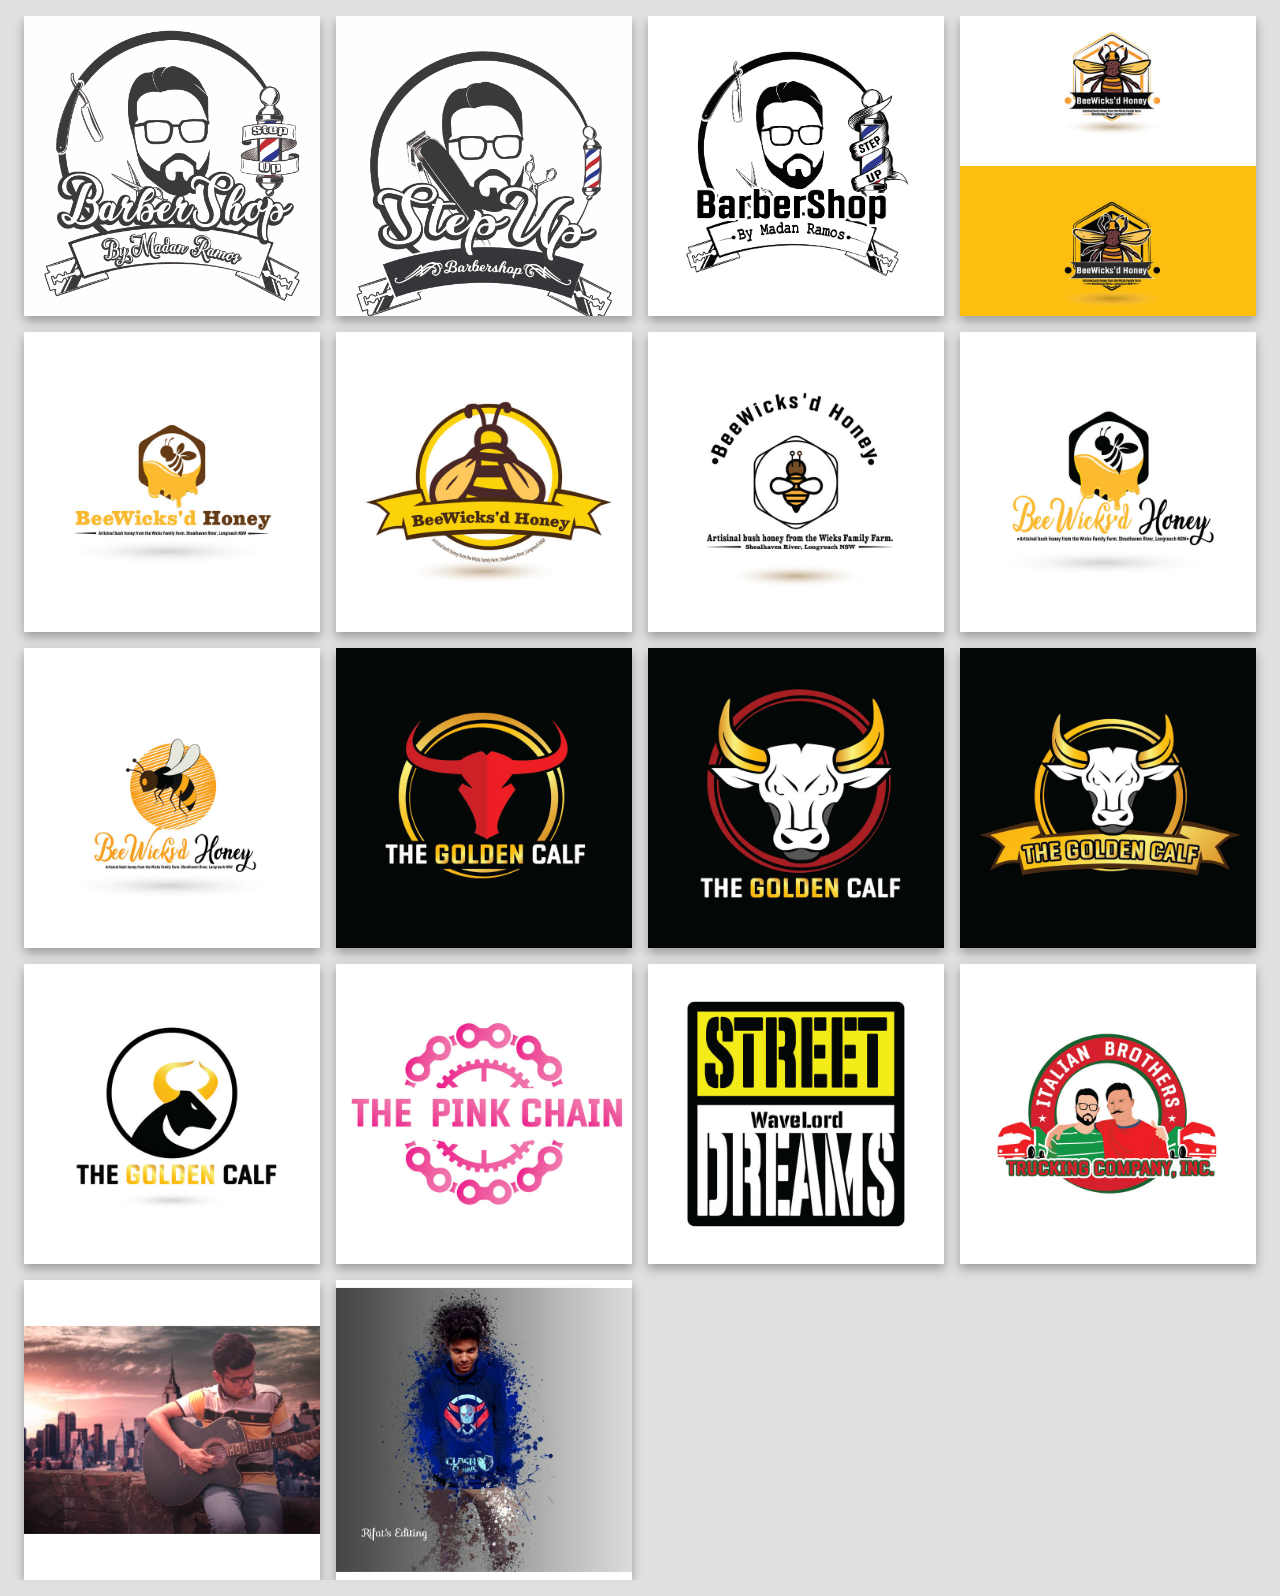
<file: illustration_gallery.html>
<!DOCTYPE html>
<html lang="en">
<head>
    <meta charset="UTF-8">
    <meta name="viewport" content="width=device-width, initial-scale=1.0">
    <!-- Fontawesome -->
    <link rel="stylesheet" href="https://use.fontawesome.com/releases/v5.13.1/css/all.css" integrity="sha384-xxzQGERXS00kBmZW/6qxqJPyxW3UR0BPsL4c8ILaIWXva5kFi7TxkIIaMiKtqV1Q" crossorigin="anonymous">

    <!-- My CSS -->
    <link rel="stylesheet" href="css/utility.css">
    <link rel="stylesheet" href="css/illustration_gallery.css">


    <!-- Favicon -->
    <link rel="icon" href="src/icons/ME_Circled.ico" type="image/gif" sizes="16x16">

    <title>RIFAT'S WORKS</title>
</head>
<body>
    <section id="gallary">
        <div class="gallary-container">

            <div class="items">
                <!-- <a href="" target="_blank">
                    <div class="item">
                        <div class="item-img">
                            <img src="src/illustrations/pagol.jpg" alt="">
                        </div>
                    </div>
                </a> -->

                <!-- <a href="" target="_blank">
                    <div class="item">
                        <div class="item-img"></div>
                    </div>
                </a> -->
                
                <a href="src/illustrations/barbershop-1.jpg" target="_blank">
                    <div class="item">
                        <img src="src/illustrations/barbershop-1.jpg" alt="Image Not Found">
                    </div>
                </a>
                <a href="src/illustrations/barbershop-2.jpg" target="_blank">
                    <div class="item">
                        <img src="src/illustrations/barbershop-2.jpg" alt="Image Not Found">
                    </div>
                </a>
                <a href="src/illustrations/barbershop-3.jpg" target="_blank">
                    <div class="item">
                        <img src="src/illustrations/barbershop-3.jpg" alt="Image Not Found">
                    </div>
                </a>
                <a href="src/illustrations/bee-1.jpg" target="_blank">
                    <div class="item">
                        <img src="src/illustrations/bee-1.jpg" alt="Image Not Found">
                    </div>
                </a>
                <a href="src/illustrations/bee-2.jpg" target="_blank">
                    <div class="item">
                        <img src="src/illustrations/bee-2.jpg" alt="Image Not Found">
                    </div>
                </a>
                <a href="src/illustrations/bee-3.jpg" target="_blank">
                    <div class="item">
                        <img src="src/illustrations/bee-3.jpg" alt="Image Not Found">
                    </div>
                </a>
                <a href="src/illustrations/bee-4.jpg" target="_blank">
                    <div class="item">
                        <img src="src/illustrations/bee-4.jpg" alt="Image Not Found">
                    </div>
                </a>
                <a href="src/illustrations/bee-5.jpg" target="_blank">
                    <div class="item">
                        <img src="src/illustrations/bee-5.jpg" alt="Image Not Found">
                    </div>
                </a>
                <a href="src/illustrations/bee-6.jpg" target="_blank">
                    <div class="item">
                        <img src="src/illustrations/bee-6.jpg" alt="Image Not Found">
                    </div>
                </a>
                <a href="src/illustrations/gold-calf-1.jpg" target="_blank">
                    <div class="item">
                        <img src="src/illustrations/gold-calf-1.jpg" alt="Image Not Found">
                    </div>
                </a>
                <a href="src/illustrations/gold-calf-2.jpg" target="_blank">
                    <div class="item">
                        <img src="src/illustrations/gold-calf-2.jpg" alt="Image Not Found">
                    </div>
                </a>
                <a href="src/illustrations/gold-calf-3.jpg" target="_blank">
                    <div class="item">
                        <img src="src/illustrations/gold-calf-3.jpg" alt="Image Not Found">
                    </div>
                </a>
                <a href="src/illustrations/gold-calf-4.jpg" target="_blank">
                    <div class="item">
                        <img src="src/illustrations/gold-calf-4.jpg" alt="Image Not Found">
                    </div>
                </a>
                <a href="src/illustrations/pink-chain.jpg" target="_blank">
                    <div class="item">
                        <img src="src/illustrations/pink-chain.jpg" alt="Image Not Found">
                    </div>
                </a>
                <a href="src/illustrations/street-dreams.jpg" target="_blank">
                    <div class="item">
                        <img src="src/illustrations/street-dreams.jpg" alt="Image Not Found">
                    </div>
                </a>
                <a href="src/illustrations/italian-brothers.jpg" target="_blank">
                    <div class="item">
                        <img src="src/illustrations/italian-brothers.jpg" alt="Image Not Found">
                    </div>
                </a>
                <a href="src/illustrations/talha.jpg" target="_blank">
                    <div class="item">
                        <img src="src/illustrations/talha.jpg" alt="Image Not Found">
                    </div>
                </a>
                <a href="src/illustrations/rabbi-splash.jpg" target="_blank">
                    <div class="item">
                        <img src="src/illustrations/rabbi-splash.jpg" alt="Image Not Found">
                    </div>
                </a>


            </div>
        </div>
    </section>
</body>
</html>
</file>
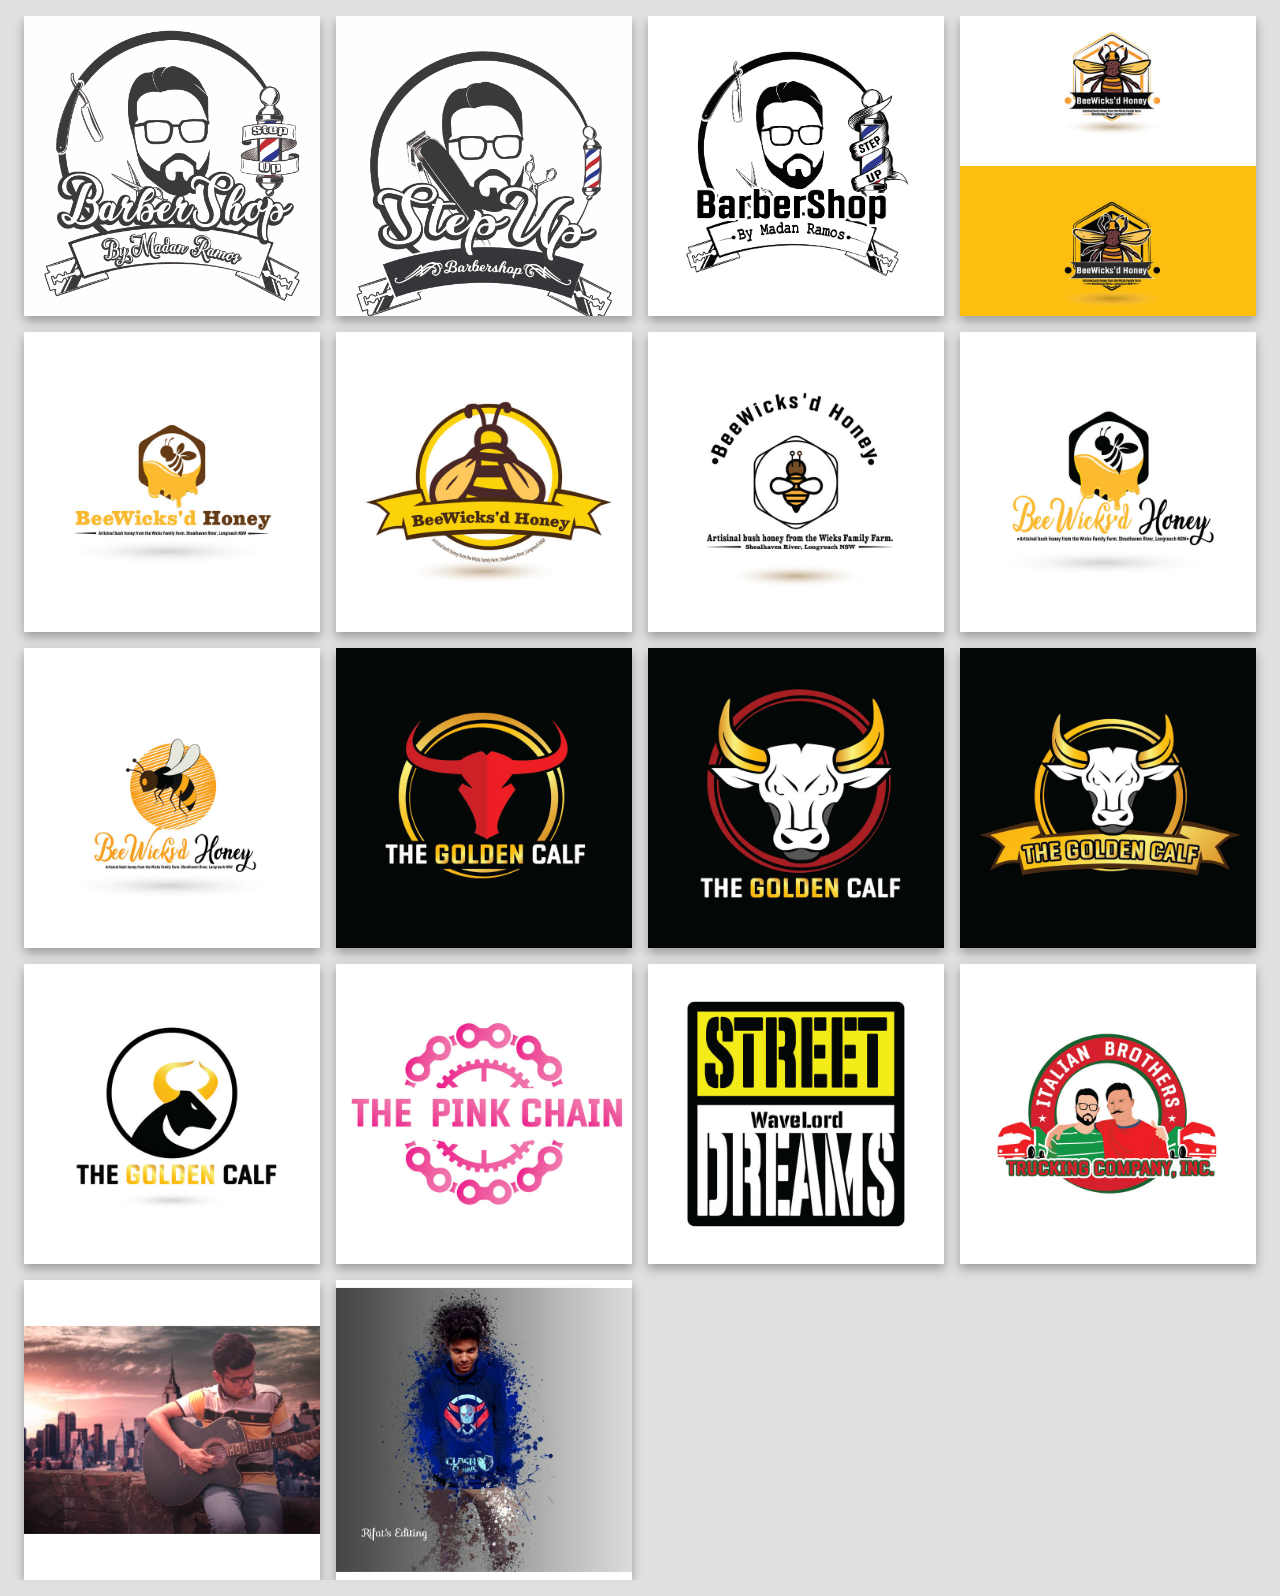
<file: illustrations.html>
<!DOCTYPE html>
<html lang="en">
<head>
    <meta charset="UTF-8">
    <meta name="viewport" content="width=device-width, initial-scale=1.0">
    <!-- Fontawesome -->
    <link rel="stylesheet" href="https://use.fontawesome.com/releases/v5.13.1/css/all.css" integrity="sha384-xxzQGERXS00kBmZW/6qxqJPyxW3UR0BPsL4c8ILaIWXva5kFi7TxkIIaMiKtqV1Q" crossorigin="anonymous">

    <!-- My CSS -->
    <link rel="stylesheet" href="css/utility.css">
    <link rel="stylesheet" href="css/illustrations.css">


    <!-- Favicon -->
    <link rel="icon" href="src/icons/ME_Circled.ico" type="image/gif" sizes="16x16">

    <title>RIFAT'S WORKS</title>
</head>
<body>
    <section id="gallary">
        <div class="gallary-container">

            <div class="items">
                <!-- <a href="" target="_blank">
                    <div class="item">
                        <div class="item-img">
                            <img src="src/illustrations/pagol.jpg" alt="">
                        </div>
                    </div>
                </a> -->

                <!-- <a href="" target="_blank">
                    <div class="item">
                        <div class="item-img"></div>
                    </div>
                </a> -->
                
                <a href="src/illustrations/barbershop-1.jpg" target="_blank">
                    <div class="item">
                        <img src="src/illustrations/barbershop-1.jpg" alt="Image Not Found">
                    </div>
                </a>
                <a href="src/illustrations/barbershop-2.jpg" target="_blank">
                    <div class="item">
                        <img src="src/illustrations/barbershop-2.jpg" alt="Image Not Found">
                    </div>
                </a>
                <a href="src/illustrations/barbershop-3.jpg" target="_blank">
                    <div class="item">
                        <img src="src/illustrations/barbershop-3.jpg" alt="Image Not Found">
                    </div>
                </a>
                <a href="src/illustrations/bee-1.jpg" target="_blank">
                    <div class="item">
                        <img src="src/illustrations/bee-1.jpg" alt="Image Not Found">
                    </div>
                </a>
                <a href="src/illustrations/bee-2.jpg" target="_blank">
                    <div class="item">
                        <img src="src/illustrations/bee-2.jpg" alt="Image Not Found">
                    </div>
                </a>
                <a href="src/illustrations/bee-3.jpg" target="_blank">
                    <div class="item">
                        <img src="src/illustrations/bee-3.jpg" alt="Image Not Found">
                    </div>
                </a>
                <a href="src/illustrations/bee-4.jpg" target="_blank">
                    <div class="item">
                        <img src="src/illustrations/bee-4.jpg" alt="Image Not Found">
                    </div>
                </a>
                <a href="src/illustrations/bee-5.jpg" target="_blank">
                    <div class="item">
                        <img src="src/illustrations/bee-5.jpg" alt="Image Not Found">
                    </div>
                </a>
                <a href="src/illustrations/bee-6.jpg" target="_blank">
                    <div class="item">
                        <img src="src/illustrations/bee-6.jpg" alt="Image Not Found">
                    </div>
                </a>
                <a href="src/illustrations/gold-calf-1.jpg" target="_blank">
                    <div class="item">
                        <img src="src/illustrations/gold-calf-1.jpg" alt="Image Not Found">
                    </div>
                </a>
                <a href="src/illustrations/gold-calf-2.jpg" target="_blank">
                    <div class="item">
                        <img src="src/illustrations/gold-calf-2.jpg" alt="Image Not Found">
                    </div>
                </a>
                <a href="src/illustrations/gold-calf-3.jpg" target="_blank">
                    <div class="item">
                        <img src="src/illustrations/gold-calf-3.jpg" alt="Image Not Found">
                    </div>
                </a>
                <a href="src/illustrations/gold-calf-4.jpg" target="_blank">
                    <div class="item">
                        <img src="src/illustrations/gold-calf-4.jpg" alt="Image Not Found">
                    </div>
                </a>
                <a href="src/illustrations/pink-chain.jpg" target="_blank">
                    <div class="item">
                        <img src="src/illustrations/pink-chain.jpg" alt="Image Not Found">
                    </div>
                </a>
                <a href="src/illustrations/street-dreams.jpg" target="_blank">
                    <div class="item">
                        <img src="src/illustrations/street-dreams.jpg" alt="Image Not Found">
                    </div>
                </a>
                <a href="src/illustrations/italian-brothers.jpg" target="_blank">
                    <div class="item">
                        <img src="src/illustrations/italian-brothers.jpg" alt="Image Not Found">
                    </div>
                </a>
                <a href="src/illustrations/talha.jpg" target="_blank">
                    <div class="item">
                        <img src="src/illustrations/talha.jpg" alt="Image Not Found">
                    </div>
                </a>
                <a href="src/illustrations/rabbi-splash.jpg" target="_blank">
                    <div class="item">
                        <img src="src/illustrations/rabbi-splash.jpg" alt="Image Not Found">
                    </div>
                </a>


            </div>
        </div>
    </section>
</body>
</html>
</file>
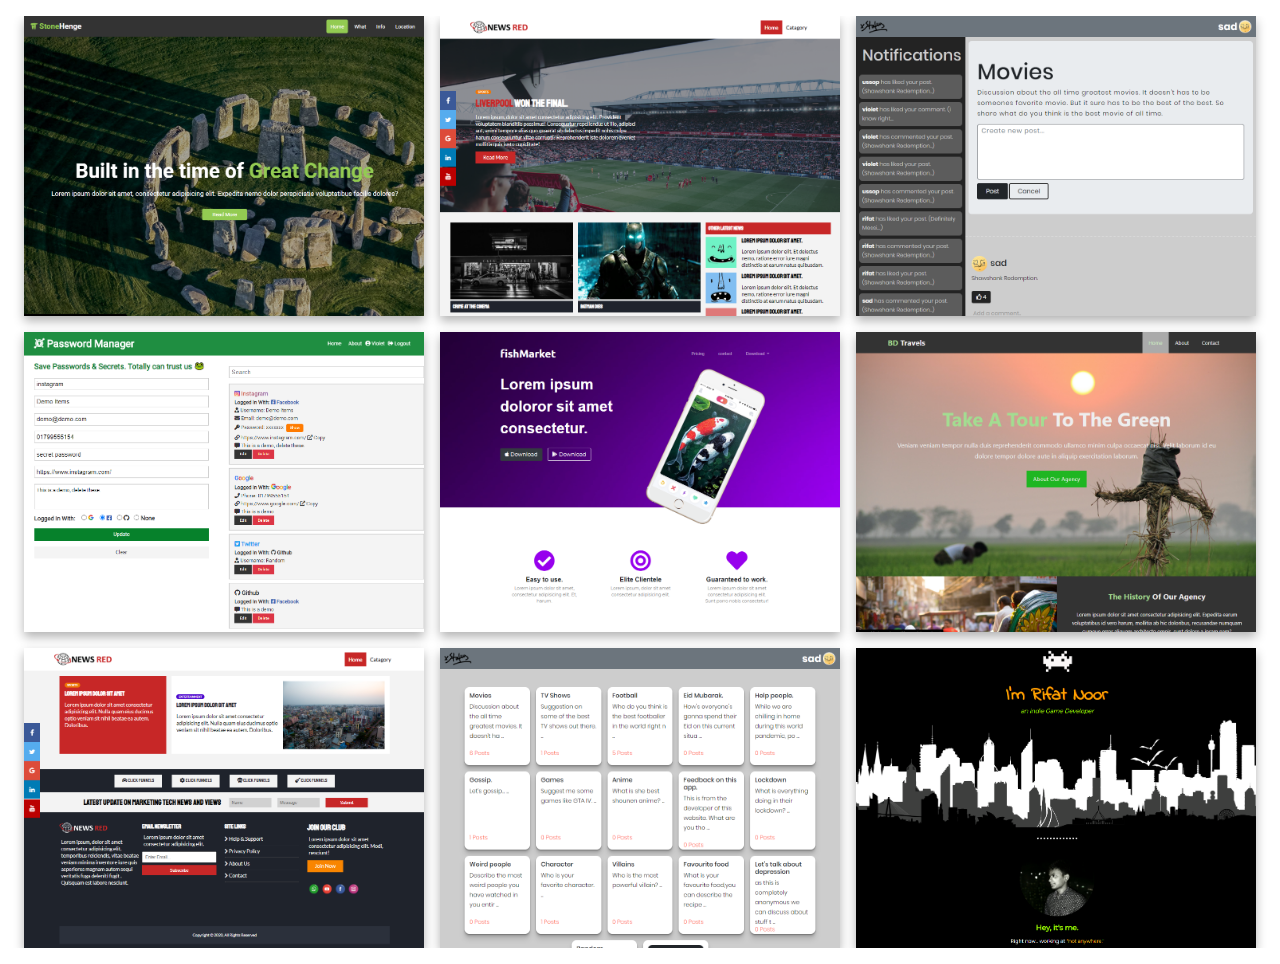
<file: portfolio_gallery.html>
<!DOCTYPE html>
<html lang="en">
<head>
    <meta charset="UTF-8">
    <meta name="viewport" content="width=device-width, initial-scale=1.0">
    <link rel="stylesheet" href="css/portfolio_gallery.css">

    <!-- Favicon -->
    <link rel="icon" href="src/icons/ME_Circled.ico" type="image/gif" sizes="16x16">
    
    <title>RIFAT'S WORKS</title>
</head>
<body>
    <section id="gallary">
        <div class="gallary-container">

            <div class="items">
                <a href="https://xstonehenge.netlify.app" target="_blank">
                    <div class="item overlay-clr-stonehenge">
                        <div class="item-image">
                            <img src="src/web-works/stonehenge.png" alt="">
                        </div>
                        <div class="item-text">
                            <div class="item-text-wrap">
                                <h2 class="item-text-name">StoneHenge</h2>
                                <p class="item-text-stack">HTML, CSS</p>
                            </div>
                        </div>
                    </div>
                </a>
                
                <a href="https://newsred.netlify.app" target="_blank">
                    <div class="item overlay-clr-newsred" >
                        <div class="item-image">
                            <img src="src/web-works/newsred.png" alt="">
                        </div>
                        <div class="item-text">
                            <div class="item-text-wrap">
                                <h2 class="item-text-name">NEWSRED</h2>
                                <p class="item-text-stack">HTML, CSS</p>
                            </div>
                        </div>
                    </div>
                </a>
                

                <a href="https://xstatus.herokuapp.com" target="_blank">
                    <div class="item overlay-clr-xstatus">
                        <div class="item-image">
                            <img src="src/web-works/xstatusposts.png" alt="">
                        </div>
                        <div class="item-text">
                            <div class="item-text-wrap">
                                <h2 class="item-text-name">xStatus</h2>
                                <p class="item-text-stack">Node.js, Express, EJS & MongoDB</p>
                            </div>
                        </div>
                    </div>
                </a>
                
                <a href="https://secretholder.herokuapp.com" target="_blank">
                    <div class="item overlay-clr-secretholder">
                        <div class="item-image">
                            <img src="src/web-works/secretholder.png" alt="">
                        </div>
                        <div class="item-text">
                            <div class="item-text-wrap">
                                <h2 class="item-text-name">Password Manager</h2>
                                <p class="item-text-stack">React, Node, MongoDB, Express</p>
                            </div>
                        </div>
                    </div>
                </a>
                
                <a href="https://xfishmarket.netlify.app" target="_blank">
                    <div class="item overlay-clr-fishmarket">
                        <div class="item-image">
                            <img src="src/web-works/fishmarket.png" alt="">
                        </div>
                        <div class="item-text">
                            <div class="item-text-wrap">
                                <h2 class="item-text-name">fishMarket</h2>
                                <p class="item-text-stack">HTML, CSS, Bootstrap</p>
                            </div>
                        </div>
                    </div>
                </a>

                <a href="https://bdtravels.netlify.app" target="_blank">
                    <div class="item overlay-clr-bdtravels">
                        <div class="item-image">
                            <img src="src/web-works/bdtravels.png" alt="">
                        </div>
                        <div class="item-text">
                            <div class="item-text-wrap">
                                <h2 class="item-text-name">BD Travels</h2>
                                <p class="item-text-stack">HTML, CSS</p>
                            </div>
                        </div>
                    </div>
                </a>
                
                <a href="https://newsred.netlify.app" target="_blank">
                    <div class="item overlay-clr-newsred">
                        <div class="item-image">
                            <img src="src/web-works/newsredfooter.png" alt="">
                        </div>
                        <div class="item-text">
                            <div class="item-text-wrap">
                                <h2 class="item-text-name">NEWSRED-Footer</h2>
                                <p class="item-text-stack">HTML, CSS</p>
                            </div>
                        </div>
                    </div>
                </a>
                
                <a href="https://xstatus.herokuapp.com" target="_blank">
                    <div class="item overlay-clr-xstatus">
                        <div class="item-image">
                            <img src="src/web-works/xstatustopics.png" alt="">
                        </div>
                        <div class="item-text">
                            <div class="item-text-wrap">
                                <h2 class="item-text-name">xStatus</h2>
                                <p class="item-text-stack">Node.js, Express, EJS & MongoDB</p>
                            </div>
                        </div>
                    </div>
                </a>

                <a href="https://rifatnr.github.io/Personal-WebPage/" target="_blank">
                    <div class="item overlay-clr-black">
                        <div class="item-image">
                            <img src="src/web-works/personalwebpage.png" alt="">
                        </div>
                        <div class="item-text">
                            <div class="item-text-wrap">
                                <h2 class="item-text-name">Personal Webpage</h2>
                                <p class="item-text-stack">HTML, CSS</p>
                            </div>
                        </div>
                    </div>
                </a>

            </div>
        </div>
    </section>
</body>
</html>
</file>
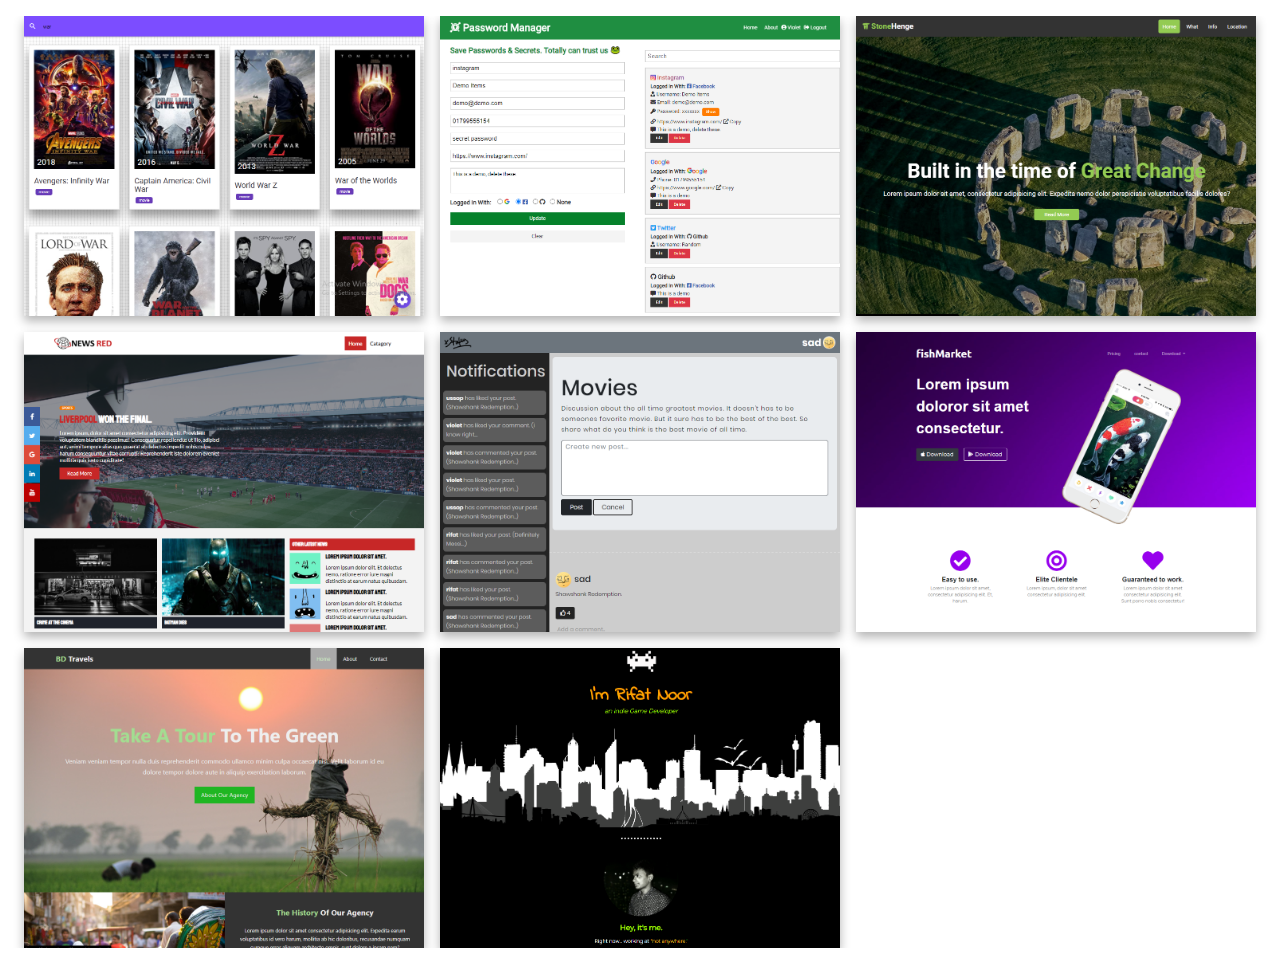
<file: websites.html>
<!DOCTYPE html>
<html lang="en">
<head>
    <meta charset="UTF-8">
    <meta name="viewport" content="width=device-width, initial-scale=1.0">
    <link rel="stylesheet" href="css/websites.css">

    <!-- Favicon -->
    <link rel="icon" href="src/icons/ME_Circled.ico" type="image/gif" sizes="16x16">
    
    <title>RIFAT'S WORKS</title>
</head>
<body>
    <section id="gallary">
        <div class="gallary-container">

            <div class="items">

                <a href="https://moviesq.herokuapp.com/" target="_blank">
                    <div class="item overlay-clr-movieq">
                        <div class="item-image">
                            <img src="src/web-works/movieqsearch.png" alt="">
                        </div>
                        <div class="item-text">
                            <div class="item-text-wrap">
                                <h2 class="item-text-name">MovieQ</h2>
                                <p class="item-text-stack">React, Node, Express, MongoDB, OMDB-API, Materialize-CSS</p>
                            </div>
                        </div>
                    </div>
                </a>
                                
                <a href="https://secretholder.herokuapp.com" target="_blank">
                    <div class="item overlay-clr-secretholder">
                        <div class="item-image">
                            <img src="src/web-works/secretholder.png" alt="">
                        </div>
                        <div class="item-text">
                            <div class="item-text-wrap">
                                <h2 class="item-text-name">Password Manager</h2>
                                <p class="item-text-stack">React, Node, MongoDB, Express</p>
                            </div>
                        </div>
                    </div>
                </a>
            
                <a href="https://xstonehenge.netlify.app" target="_blank">
                    <div class="item overlay-clr-stonehenge">
                        <div class="item-image">
                            <img src="src/web-works/stonehenge.png" alt="">
                        </div>
                        <div class="item-text">
                            <div class="item-text-wrap">
                                <h2 class="item-text-name">StoneHenge</h2>
                                <p class="item-text-stack">HTML, CSS</p>
                            </div>
                        </div>
                    </div>
                </a>
                
                <a href="https://newsred.netlify.app" target="_blank">
                    <div class="item overlay-clr-newsred" >
                        <div class="item-image">
                            <img src="src/web-works/newsred.png" alt="">
                        </div>
                        <div class="item-text">
                            <div class="item-text-wrap">
                                <h2 class="item-text-name">NEWSRED</h2>
                                <p class="item-text-stack">HTML, CSS</p>
                            </div>
                        </div>
                    </div>
                </a>
                

                <a href="https://xstatus.herokuapp.com" target="_blank">
                    <div class="item overlay-clr-xstatus">
                        <div class="item-image">
                            <img src="src/web-works/xstatusposts.png" alt="">
                        </div>
                        <div class="item-text">
                            <div class="item-text-wrap">
                                <h2 class="item-text-name">xStatus</h2>
                                <p class="item-text-stack">Node.js, Express, EJS & MongoDB</p>
                            </div>
                        </div>
                    </div>
                </a>
                
                <a href="https://xfishmarket.netlify.app" target="_blank">
                    <div class="item overlay-clr-fishmarket">
                        <div class="item-image">
                            <img src="src/web-works/fishmarket.png" alt="">
                        </div>
                        <div class="item-text">
                            <div class="item-text-wrap">
                                <h2 class="item-text-name">fishMarket</h2>
                                <p class="item-text-stack">HTML, CSS, Bootstrap</p>
                            </div>
                        </div>
                    </div>
                </a>

                <a href="https://bdtravels.netlify.app" target="_blank">
                    <div class="item overlay-clr-bdtravels">
                        <div class="item-image">
                            <img src="src/web-works/bdtravels.png" alt="">
                        </div>
                        <div class="item-text">
                            <div class="item-text-wrap">
                                <h2 class="item-text-name">BD Travels</h2>
                                <p class="item-text-stack">HTML, CSS</p>
                            </div>
                        </div>
                    </div>
                </a>
                
                <!-- <a href="https://newsred.netlify.app" target="_blank">
                    <div class="item overlay-clr-newsred">
                        <div class="item-image">
                            <img src="src/web-works/newsredfooter.png" alt="">
                        </div>
                        <div class="item-text">
                            <div class="item-text-wrap">
                                <h2 class="item-text-name">NEWSRED-Footer</h2>
                                <p class="item-text-stack">HTML, CSS</p>
                            </div>
                        </div>
                    </div>
                </a> -->
                
                <!-- <a href="https://xstatus.herokuapp.com" target="_blank">
                    <div class="item overlay-clr-xstatus">
                        <div class="item-image">
                            <img src="src/web-works/xstatustopics.png" alt="">
                        </div>
                        <div class="item-text">
                            <div class="item-text-wrap">
                                <h2 class="item-text-name">xStatus</h2>
                                <p class="item-text-stack">Node.js, Express, EJS & MongoDB</p>
                            </div>
                        </div>
                    </div>
                </a> -->

                <a href="https://rifatnr.github.io/Personal-WebPage/" target="_blank">
                    <div class="item overlay-clr-black">
                        <div class="item-image">
                            <img src="src/web-works/personalwebpage.png" alt="">
                        </div>
                        <div class="item-text">
                            <div class="item-text-wrap">
                                <h2 class="item-text-name">My First Website</h2>
                                <p class="item-text-stack">HTML, CSS</p>
                            </div>
                        </div>
                    </div>
                </a>

            </div>
        </div>
    </section>
</body>
</html>
</file>
<file: css/utility.css>
@import url('https://fonts.googleapis.com/css?family=Roboto');
@import url("https://fonts.googleapis.com/css2?family=Roboto:wght@300;500;700;900&display=swap");
@import url("https://fonts.googleapis.com/css2?family=Staatliches&display=swap");
@import url("https://fonts.googleapis.com/css2?family=Lato:ital,wght@0,400;0,700;0,900;1,400;1,700;1,900&display=swap");


:root {
    --primary-color: #35c961;
    --dark-color: #1f232c;
    --light-color: #f4f4f4;
    --danger-color: #dc3545;
    --warning-color: #FFCC00;
    --success-color: #28a745;

    --red-medium: #7545e6;
    --red-dark: #571db4;

    --green-light:#7ed56f;
    --green-medium:#55c57a;
    --green-dark:#28b485;

    --orange-light: #ffb900;
    --orange-dark: #ff7730;

    --blue-light: #2998ff;
    --blue-dark: #5643fa;

    --light-violet-light: #7882f3;
    --light-violet-dark: #5352ee;

    --max-width: 1100px
}
* {
    box-sizing: border-box;
    margin: 0;
    padding: 0;
}
html { scroll-behavior: smooth; }
body {
    /* font-family: 'Staatliches', cursive; */
    font-family: 'Roboto', sans-serif;
    font-size: 10px;
    line-height: 1.6;
    background-color: #fff;
    color: #333;
}
p{
    margin: 0.75rem 0;
}
a {
    color: var(--primary-color);
    text-decoration: none;
}
a:hover {
    color: #666;
}
ul {
    list-style: none;
}
img {
    width: 100%;
}

/* ======================================= Utilities ================================== */
.crsr-ptr{
    cursor: pointer;
}
.container {
    max-width: var(--max-width);
    margin: auto;
    padding: 0 2rem;
    overflow: hidden;
}
.center-abs {
    /* Parents needs to be relative */
    position: absolute;
    top: 50%;
    left: 50%;
    transform: translate(-50%, -50%);
}
/* ===================================== Text Styles =================================== */
.txt-xl {
    font-size: 4rem;
    line-height: 1.2;
    /* margin-bottom: 1rem; */
}
.txt-l {
    font-size: 3.5rem;
    line-height: 1.2;
    /* margin-bottom: 1rem; */
}
.txt-ml {
    font-size: 2.5rem;
    line-height: 1.1;
    /* margin-bottom: 0.75rem; */
}
.txt-m {
    font-size: 2rem;
    line-height: 1.1;
    /* margin-bottom: 0.75rem; */
}
.txt-sm {
    font-size: 1.1rem;
    line-height: 1.1;
    /* margin-bottom: 0.75rem; */
}
.txt-lead {
    font-size: 1.5rem;
    margin-bottom: 1rem;
}
.txt-center { text-align: center; }
.txt-right { text-align: right; }
.txt-left { text-align: left; }
.txt-primary { color: var(--primary-color); }
.txt-dark { color: var(--dark-color); }
.txt-light { color: var(--light-color); }
.txt-danger { color: var(--danger-color); }
.txt-warning { color: var(--warning-color); }
.txt-success { color: var(--success-color); }
.bold-span {
    font-weight: bolder;
    font-size: 17px;
}
@media(max-width: 768px){
    .txt-xl {
        font-size: 3rem;
    }
    .txt-l {
        font-size: 2.5rem;
    }
    .txt-m {
        font-size: 1.5rem;
    }
    .txt-lead {
        font-size: 1rem;
    }
    
}
@media(max-height: 568px){
    .txt-xl {
        font-size: 2.5rem;
    }
    .txt-l {
        font-size: 2.1  rem;
    }
    .txt-m {
        font-size: 1.1rem;
    }
    .txt-lead {
        font-size: 1rem;
    }
}

/* ======================================== BG =================================== */
.primary { background-color: var(--primary-color); }
.dark { background-color: var(--dark-color); }
.light { background-color: var(--light-color); }
.danger { background-color: var(--danger-color); }
.warning { background-color: var(--warning-color); }
.success { background-color: var(--success-color); }


/* ======================================== Cards =================================== */
.card {
    padding: 1rem;
    border: #ccc 1px dotted;
    margin: 0.7rem 0;
}
/* ======================================== List =================================== */
.list {
    margin: 0.5rem 0;
    list-style: none;
}
.list li {
    /* padding-bottom: 0.3rem; */
    border-bottom: #444 dotted 1px;
}
/* ======================================== Padding =================================== */
.p { padding: 0.5rem; }
.p1 { padding: 1rem; }
.p2 { padding: 2rem; }
.p3 { padding: 3rem; }

.py { padding: 0.5rem 0; }
.py1 { padding: 1rem 0; }
.py2 { padding: 2rem 0; }
.py3 { padding: 3rem 0; }

.px { padding: 0 0.5rem; }
.px1 { padding: 0 1rem; }
.px2 { padding: 0 2rem; }
.px3 { padding: 0 3rem; }

.pxy { padding: 0.3rem 0.5rem; }
.pxy1 { padding: 0.4rem 1rem; }
.pxy2 { padding: 0.7rem 2rem; }
.pxy3 { padding: 2rem 3rem; }
/* ======================================== Margin =================================== */
.m { margin: 0.5rem; }
.m1 { margin: 1rem; }
.m2 { margin: 2rem; }
.m3 { margin: 3rem; }

.my { margin: 0.5rem 0; }
.my1 { margin: 1rem 0; }
.my2 { margin: 2rem 0; }
.my3 { margin: 3rem 0; }

.mx { margin: 0 0.5rem; }
.mx1 { margin: 0 1rem; }
.mx2 { margin: 0 2rem; }
.mx3 { margin: 0 3rem; }

.mxy { margin: 0.3rem 0.5rem; }
.mxy1 { margin: 0.7rem 1rem; }
.mxy2 { margin: 1.5rem 2rem; }
.mxy3 { margin: 2rem 3rem; }
/* ======================================== Opacity =================================== */
.opcty10 { opacity: 10%; }
.opcty20 { opacity: 20%; }
.opcty50 { opacity: 50%; }
.opcty70 { opacity: 70%; }
.opcty90 { opacity: 90%; }
/* ======================================== Grid =================================== */
.grid-2{
    display: grid;
    grid-template-columns: repeat(2, 1fr);
    grid-gap: 2rem;
}
.grid-3{
    display: grid;
    grid-template-columns: repeat(3, 1fr);
    grid-gap: 1rem;
}
.grid-4{
    display: grid;
    grid-template-columns: repeat(4, 1fr);
    grid-gap: 2rem;
}
.grid-1-3{
    display: grid;
    grid-template-columns: 1fr 3fr;
    grid-gap: 2rem;
}
.grid-2-3{
    display: grid;
    grid-template-columns: 2fr 3fr;
    grid-gap: 2rem;
}
@media(max-width: 768px){
    .grid-2,
    .grid-3,
    .grid-4 {
        grid-template-columns: 1fr;
    }
    .grid-1-3,
    .grid-2-3{
        grid-template-columns: 1fr;
    }
}
/* ======================================== Button =================================== */
.btn{
    display: inline-block;
    background: var(--primary-color);
    color: white;
    padding: 0.4rem 1.3rem;
    font-size: 1rem;
    border: none;
    cursor: pointer;
    margin-right: 0.5rem;
    transition: all 0.2s ease-in;
    outline: none;

    text-transform: uppercase;
    text-decoration: none;
    position: relative;
}
.btn:hover {
    transform: translateY(-0.3rem);
    box-shadow: 0 1rem 2rem rgba(0, 0, 0, 0.2);
}
.btn:active {
    transform: translateY(-0.1rem);
    box-shadow: 0 0.5rem 1rem rgba(0, 0, 0, 0.2);
}

.btn-link {
    background: none;
    padding: 0;
    margin: 0;
}
.btn-block {
    display: block;
    width: 100%;
}
.btn-sm {
    font-size: 0.8rem;
    padding: 0.3rem 1rem;
    margin-right: 0.2rem;
}
.btn-trans {
    background-color: transparent;
    border-radius: 5px;
    padding: 0.5rem 1rem;
    border: 3px solid white;
    transition: all 0.2s;
}
.btn-trans:hover {
    background-color: white;
    color: var(--dark-color);
}


.btn-effect-1::after {
    content: "";
    position: absolute;
    display: inline-block;
    height: 100%;
    width: 100%;
    top: 0;
    left: 0;
    z-index: -1;
    transition: all 0.4s;
    animation: fade-in 0.5s ease-out 1.5s;
    animation-fill-mode: backwards;

    background-color: white;
}
.btn-effect-1:hover::after {
    border-radius: 5px;
    transform: scaleX(1.2) scaleY(1.6);
    opacity: 0;
}

/* ======================================== Badge =================================== */
.badge {
    font-size: 0.8rem;
    padding: 0.2rem 0.7rem;
    text-align: center;
    margin: 0.3rem;
    background: var(--light-color);
    color: #333;
    border-radius: 5px;
}
.alert {
    padding: 0.7rem;
    margin: 1rem 0;
    opacity: 0.9;
    background: var(--light-color);
    color: #333;
}
/* ==================================== btn bg badge alert ========================= */
.btn-primary,
.bg-primary,
.badge-primary,
.alert-primary {
    background: var(--primary-color);
    color: #fff;
}
.btn-warning,
.bg-warning,
.badge-warning,
.alert-warning {
    background: var(--warning-color);
    color: #fff;
}
.btn-light,
.bg-light,
.badge-light,
.alert-light {
    background: var(--light-color);
    color: #333;
}
.btn-dark,
.bg-dark,
.badge-dark,
.alert-dark {
    background: var(--dark-color);
    color: #fff;
}
.btn-danger,
.bg-danger,
.badge-danger,
.alert-danger {
    background: var(--danger-color);
    color: #fff;
}
.btn-success,
.bg-success,
.badge-success,
.alert-success {
    background: var(--success-color);
    color: #fff;
}
.btn-white,
.bg-white,
.badge-white,
.alert-white {
    background: #fff;
    color: #333;
    border: #ccc solid 1px;
}
.bg-light,
.badge-light {
    border: #ccc solid 1px;
}

/* ======================================== Border =================================== */
.brdr { border: solid 1px }
.brdr-2 { border: solid 2px }
.brdr-3 { border: solid 3px }
.brdr-4 { border: solid 4px }
.brdr-5 { border: solid 5px }
.brdr-left {
    border-left-style: solid;
    border-width: 7px;
}
.brdr-right {
    border-right-style: solid;
    border-width: 7px;
}
.brdr-top {
    border-top-style: solid;
    border-width: 7px;
}
.brdr-bottom {
    border-bottom-style: solid;
    border-width: 7px;
}
.brdr-round { border-radius: 7% }



/* ======================================== Forms =================================== */
input {
    margin: 1.1rem 0;
}
.form-text {
    display: block;
    margin-top: 0.3rem;
    color: #888;
}
input[type='text'],
input[type='email'],
input[type='password'],
input[type='date'],
select,
textarea {
    display: block;
    width: 100%;
    padding: 0.4rem;
    font-size: 1.2rem;
    border: 1px solid #ccc;
}
textarea {
    resize: none;
    height: 110px;
    font: inherit;
}
input[type='submit'],
button {
    font: inherit;
}
.form-group {
    margin: 1.2rem 0;
}
.form-group input {
    margin: 0.2rem 0;
}
.form-container {
    max-width: 500px;
    margin: 2rem auto;
    overflow: hidden;
    padding: 0 2rem;
}
.form-container h1,
h2,
h3 {
    text-align: center;
}
table th,
table td {
    padding: 1rem;
    text-align: left;
}
table th {
    background: var(--light-color);
}


/* ======================================== Navbar =================================== */
.nav {
    display: flex;
    justify-content: space-between;
    align-items: center;
    z-index: 1;
    width: 100%;
    /* border-bottom: solid 0.1px var(--light-color); */
    opacity: 0.9;
    /* margin-bottom: 1rem; */
    /* padding: 0.7rem 1rem; */
    padding: 0.2rem 3rem;
    
    top: 0;
    /* position: sticky; */

}
.nav ul {
    display: flex;
    align-items: center;
    list-style: none;
    max-width: 1100px;
}
.nav ul li a {
    line-height: 0;
    padding-bottom: 0;
    margin-bottom: 0;
    /* padding: 0.55rem; */
    /* margin: 0 0.25rem; */
    /* border-bottom: solid 2px transparent; */
    /* transition: all 0.25s ease-in; */
}
.nav a:hover {
    /* color: orangered; */
    /* border-bottom: solid 2px orangered; */
}
.nav .welcome span {
    margin-right: 0.6rem;
}

/* @media(max-width: 768px){
    .nav {
        display: block;
        text-align: center;
    }
    .nav h1 {
        margin-bottom: 0.6rem;
        font-size: 2.5rem;
    }
    .nav ul {
        text-align: center;
        justify-content: center;
    }
} */

/* =================================== Dont know what this is =================================== */
@media(max-width: 768px){
    .hide-sm {
        display: none;
    }
}




/* =================================== Shadow ================================= */
.shdw-1 { box-shadow: 0 1.5rem 4rem rgba(0, 0, 0, 0.4);}
/* =================================== BG Gradient Colors ================================= */
.bg-w-g { background: radial-gradient(circle, rgba(161,161,161,1) 0%, rgba(224,224,224,1) 100%); }
.bg-g-w { background: radial-gradient(circle, rgba(255,255,255,1) 23%, rgba(161,161,161,1) 100%); }

/* ======================================== BG Colors =================================== */
.red { background-color: red; }
.crimson { background-color: crimson; }
.brown { background-color: brown; }

.blue { background-color: blue; }
.mediumblue { background-color: mediumblue; }
.darkblue { background-color: darkblue; }
.navy { background-color: navy; }
.mediumslateblue { background-color: mediumslateblue; }
.slateblue { background-color: slateblue; }
.darkslateblue { background-color: darkslateblue; }
.powderblue { background-color: powderblue; }
.lightblue { background-color: lightblue; }
.skyblue { background-color: skyblue; }
.lightskyblue { background-color: lightskyblue; }
.deepskyblue { background-color: deepskyblue; }
.dodgerblue { background-color: dodgerblue; }

.cyan { background-color: cyan; }
.aqua { background-color: aqua; }
.turquoise { background-color: turquoise; }
.darkturquoise { background-color: darkturquoise; }

.pink { background-color: pink; }
.lightpink { background-color: lightpink; }
.deeppink { background-color: deeppink; }
.fuchsia { background-color: fuchsia; }
.magenta { background-color: magenta; }
.mediumpurple { background-color: mediumpurple; }
.blueviolet { background-color: blueviolet; }
.darkviolet { background-color: darkviolet; }
.purple { background-color: purple; }
.indigo { background-color: indigo; }

.green { background-color: green; }
.lawngreen { background-color: lawngreen; }
.chartreuse { background-color: chartreuse; }
.limegreen { background-color: limegreen; }
.paste { background-color: #2fa499; }
.lime { background-color: lime; }
.greenyellow { background-color: greenyellow; }
.forestgreen { background-color: forestgreen; }
.springgreen { background-color: springgreen; }
.mediumspringgreen { background-color: mediumspringgreen; }
.mediumseagreen { background-color: mediumseagreen; }

.yellow { background-color: yellow; }
.gold { background-color: gold; }
.orange { background-color: Orange; }
.tomato { background-color: tomato; }
.orangered { background-color: Orangered; }
.darkorange { background-color: darkorange; }

.white { background-color: white; }
.honeydew { background-color: honeydew; }
.lemonchiffon { background-color: lemonchiffon; }
.peachpuff { background-color: peachpuff; }

.black { background-color: black; }
.lightblack { background-color: #333; }
.gray { background-color: gray; }
.lightgray { background-color: lightgray; }
.dimgray { background-color: dimgray; }
.slategray { background-color: slategray; }
/* ======================================== TEXT Colors =================================== */
.txt-red { color: red; }
.txt-crimson { color: crimson; }
.txt-brown { color: brown; }

.txt-blue { color: blue; }
.txt-mediumblue { color: mediumblue; }
.txt-darkblue { color: darkblue; }
.txt-navy { color: navy; }
.txt-mediumslateblue { color: mediumslateblue; }
.txt-slateblue { color: slateblue; }
.txt-darkslateblue { color: darkslateblue; }
.txt-powderblue { color: powderblue; }
.txt-lightblue { color: lightblue; }
.txt-skyblue { color: skyblue; }
.txt-lightskyblue { color: lightskyblue; }
.txt-deepskyblue { color: deepskyblue; }
.txt-dodgerblue { color: dodgerblue; }

.txt-cyan { color: cyan; }
.txt-aqua { color: aqua; }
.txt-turquoise { color: turquoise; }
.txt-darkturquoise { color: darkturquoise; }

.txt-pink { color: pink; }
.txt-lightpink { color: lightpink; }
.txt-deeppink { color: deeppink; }
.txt-fuchsia { color: fuchsia; }
.txt-magenta { color: magenta; }
.txt-mediumpurple { color: mediumpurple; }
.txt-blueviolet { color: blueviolet; }
.txt-darkviolet { color: darkviolet; }
.txt-purple { color: purple; }
.txt-indigo { color: indigo; }

.txt-green { color: green; }
.txt-lawngreen { color: lawngreen; }
.txt-chartreuse { color: chartreuse; }
.txt-limegreen { color: limegreen; }
.txt-paste { color: #2fa499; }
.txt-lime { color: lime; }
.txt-greenyellow { color: greenyellow; }
.txt-forestgreen { color: forestgreen; }
.txt-springgreen { color: springgreen; }
.txt-mediumspringgreen { color: mediumspringgreen; }
.txt-mediumseagreen { color: mediumseagreen; }

.txt-yellow { color: yellow; }
.txt-gold { color: gold; }
.txt-orange { color: Orange; }
.txt-tomato { color: tomato; }
.txt-orangered { color: Orangered; }
.txt-darkorange { color: darkorange; }

.txt-black { color: black; }

.txt-white { color: white; }
.txt-honeydew { color: honeydew; }
.txt-lemonchiffon { color: lemonchiffon; }
.txt-peachpuff { color: peachpuff; }

.txt-gray { color: gray; }
.txt-lightgray { color: lightgray; }
.txt-dimgray { color: dimgray; }
.txt-slategray { color: slategray; }












/* =================================== Animations ================================= */
.anim-L2R {
    animation: L2R 0.5s ease-out 1s;
    animation-fill-mode: backwards;
}
.anim-R2L {
    animation: R2L 0.5s ease-out 1s;
    animation-fill-mode: backwards;
}
.anim-B2T {
    animation: B2T 0.5s ease-out 1s;
    animation-fill-mode: backwards;
}
.anim-fade-in {
    animation: fade-in 0.5s ease-out 1.5s;
    animation-fill-mode: backwards;
}
@keyframes L2R {
    0% {
        opacity: 0;
        transform: translateX(-10rem);
    }
    80% {
        transform: translateX(2rem);
    }
    100% {
        opacity: 1;
        transform: translateX(0);
    }
}
@keyframes R2L {
    0% {
        opacity: 0;
        transform: translateX(10rem);
    }
    80% {
        transform: translateX(-1rem);
    }
    100% {
        opacity: 1;
        transform: translateX(0);
    }
}
@keyframes B2T {
    0% {
        opacity: 0;
        transform: translateY(10rem);
    }
    80% {
        transform: translateY(-0.5rem);
    }
    100% {
        opacity: 1;
        transform: translateY(0);
    }
}
@keyframes fade-in {
    0% {
        opacity: 0;
    }
    100% {
        opacity: 1;
        /* transform: translateY(0); */
    }
}
</file>
<file: css/index.css>
@import url('https://fonts.googleapis.com/css?family=Roboto');
@import url("https://fonts.googleapis.com/css2?family=Roboto:wght@300;500;700;900&display=swap");

@font-face {
    font-family: misoFont;
    src: url("../src/Miso-Bold/miso-regular.ttf");
}
.mison-font {
    font-family: misoFont, 'Roboto', sans-serif;
}

/* ========================================== Nav ================================================= */
.social-icons {
    width: 3rem;
    margin-left: 0.3rem;
    transition: 0.2s;
}
.social-icons:hover {
    border: white solid 3.5px;
    border-radius: 50%;
}
@media(max-width: 768px){
    .nav {
        display: flex;
        justify-content: space-between;
        align-items: center;
        z-index: 1;
        width: 100%;
        padding: 0.5rem 1rem;    
        top: 0;
    }
    .nav h1 {
        font-size: 1.7rem;
        margin: auto 0;
    }
    .nav ul {
        display: flex;
        align-items: center;
        list-style: none;
        max-width: 1100px;
        margin: auto 0;
    }
    .social-icons {
        width: 2rem;
        margin-left: 0.1rem;
    }
}

/* ========================================== Sections ================================================= */
.section {
    height: 40rem;
    position: relative;
}
.section .setion-content {
    padding: 0 3rem;

    display: flex;
    align-items: center;
    align-content: center;
    align-self: center;
}
.section .setion-content .setion-content-1 {
    flex: 1.2;
}
.section .setion-content .setion-content-2 {
    height: 40rem;
    flex: 1.8;

    /* display: flex; */
    /* justify-content: center; */
    /* align-items: center; */
    /* height:auto; */
    /* overflow:hidden; */
    position: relative;
}
.section .setion-content .setion-content-2 img {
    position: absolute;
    top: 50%;
    left: 50%;
    transform: translate(-50%, -50%);
}
.setion-content-1 h1 {
    margin: 0px;
    line-height: 0.9;

    animation: L2R 0.5s ease-out .75s;
    animation-fill-mode: backwards;
}
.setion-content-1 p {
    font-size: 1rem;
    line-height: 1.5;
    
    animation: L2R 0.5s ease-out .9s;
    animation-fill-mode: backwards;
}
@media (max-width: 768px) {
    .section {
        height: 35rem;
    }
    .section .setion-content .setion-content-1 {
        flex: 1;
    }
    .section .setion-content .setion-content-2 {
        overflow: hidden;
        height: 35rem;
        flex: 0;
    }
    .setion-content-1 h1 {
        margin: 0px;
        line-height: 1;
    }
    .setion-content-1 p {
        font-size: 1.3rem;
        line-height: 1.2;
    }
}
@media (max-width: 500px) {
    .section {
        height: 20rem;
    }
    .section .setion-content{
        padding: 0 1rem;
    }   
    .section .setion-content .setion-content-1 {
        flex: 1;
    }
    .section .setion-content .setion-content-2 {
        height: 20rem;
    }
    .setion-content-1 h1 {
        margin: 0px;
        line-height: 1;
        position: relative;
        z-index: 2;
        /* text-shadow: 2px 2px #222222; */
    }
    .setion-content-1 p {
        font-size: .8rem;
        line-height: 1.2;
    }
    .setion-content-1 a {
        z-index: 2;
    }
}
.section .section-props {
    position: absolute;
    top: 0;
    width: 100%;
    height: 100%;
}
@media (min-width: 768px) {
    .section .section-props {
        display: none;
    }
}
/* ============================================= section-1 | Intro =============================================*/
#section-1 {
    background-image: linear-gradient(to right bottom, var(--green-light),var(--green-dark));
    background-size: cover;
    background-position: top;
    color: white;
}
#section-1 .setion-content .setion-content-2 {
    overflow:hidden;
}
.ME {
    height: 40rem;
    width: auto;
    object-fit: cover;
    filter: drop-shadow(1.5rem -1rem 4rem rgba(0, 0, 0, 0.4));

    position: relative;
    bottom: 0rem;
}
.ME-props {
    position: absolute;
    top: 7px;
    right: 1rem;
    width: 4rem;
    filter: drop-shadow(-1.5rem 1rem 3rem rgba(0, 0, 0, 1));
}
/* ============================================= section-2 | Website =============================================*/
#section-2 {
    background: linear-gradient(-90deg, rgba(120,130,243,1) 45%, rgba(83,82,238,1) 100%);
    background-size: cover;
    background-position: top;
    color: white;
}
.website-vector {
    height: 30rem;
    width: auto;
    object-fit: cover;
    margin: auto 0;
    filter: drop-shadow(1rem 3rem 4rem rgba(0, 0, 0, 0.4));
}
.website-props {
    position: absolute;
    top: 0;
    right: 2rem;
    width: 10rem;
}
.plant-1-props {
    position: absolute;
    bottom: 0px;
    right: 1rem;
    width: 4rem;
    z-index: 5;
}
.plant-2-props {
    position: absolute;
    bottom: 0px;
    right: 4rem;
    width: 3rem;
}
.clp-props {
    position: absolute;
    top: 1rem;
    left: 1rem;
    width: 5rem;
}
@media (max-width: 500px) {
    .plant-1-props {
        width: 3rem;
    }
    .plant-2-props {
        width: 2rem;
    }
}
/* ============================================= section-3 | Game =============================================*/
#section-3 {
    background-image: linear-gradient(to right, #76b852, #8dc26f);
    background-image: linear-gradient(to right, #00c9ff, #92fe9d);
    background-image: linear-gradient(to right, #8e9eab, #eef2f3);
    background-image: linear-gradient(to right, #ffb347, #ffcc33);
    background-image: linear-gradient(to right, #ff8008, #ffc837);
    background-size: cover;
    background-position: top;
    color: white;
}
.game-vector {
    height: 25rem;
    width: auto;
    object-fit: cover;
    margin: auto 0;
    filter: drop-shadow(-.5rem 3rem 4rem rgba(0, 0, 0, 0.3));
}
.joystick-props {
    position: absolute;
    top: 0;
    right: 1.5rem;
    width: 7rem;
    transform: rotate(30deg);
}
.trophy-props {
    position: absolute;
    bottom: -3.8px;
    right: 1rem;
    width: 5rem;
}
.sand-clock-props {
    position: absolute;
    bottom: -3.8px;
    right: 5rem;
    width: 2rem;
}
@media (max-width: 768px) {
    #section-3 {
        background-image: linear-gradient(to top, #fe8c00, #f83600);
    }
}
@media (max-width: 500px) {
    .trophy-props {
        width: 4rem;
    }
    .sand-clock-props {
        width: 1.5rem;
    }
}
/* ============================================= section-4 | Illustration =============================================*/
#section-4 {
    background-image: linear-gradient(to left, #00c9ff, #92fe9d);
    background-image: linear-gradient(to left, #43C6AC, #F8FFAE);

    background-size: cover;
    background-position: top;
    color: white;
}
.illustration-vector {
    height: 28rem;
    width: auto;
    object-fit: cover;
    margin: auto 0;
    filter: drop-shadow(-.5rem 3rem 4rem rgba(0, 0, 0, 0.3));
}
.clock-props {
    position: absolute;
    bottom: 7px;
    right: 1rem;
    width: 5rem;
    filter: drop-shadow(-1.5rem -1rem 4rem rgba(0, 0, 0, 1));
}
@media (max-width: 768px) {
    #section-4 {
        background-image: linear-gradient(to right, #00c9ff, #92fe9d);
    }
}
/* ============================================= section-5 | Education =============================================*/
#section-5 {
    background-image: linear-gradient(to left bottom, #34e89e, #0f3443);
    background-image: linear-gradient(to right, #43C6AC, #F8FFAE);
    background-image: linear-gradient(to bottom, #ff7e5f, #feb47b);
    background-size: cover;
    background-position: top;
    color: white;
}
.collapsible {
    padding: .8rem 1.2rem;
    margin: 0 1.2rem;
    margin-bottom: 5px;
    text-align: left;
    outline: none;
    font-size: 1rem;
    display: block;

    position: relative;
}
.collapsible i {
    position: absolute;
    float: right;
    top: 20px;
    right: 15px;
}
.active, .collapsible:hover {
    background-color: white;
    color: black;
}
.content {
    padding: 0 1.2rem;
    margin: 0 1.2rem;
    margin-bottom: 1rem;
    overflow: hidden;
    background-color: transparent;
    color: black;
    border: 3px solid transparent;
    border-radius: 5px;
    font-size: 1rem;
    transition: all .2s;

    height: 0;
}
.rise {
    height: 20%;
    border: 3px solid white;

    background-color: white;
    box-shadow: 0 1.5rem 4rem rgba(0, 0, 0, 0.2);
}
@media (max-width: 768px) {
    #section-5 {
        height: 30rem;
    }
    .collapsible {
        padding: .8rem 1rem;
        margin: 0 1rem;
        margin-bottom: 5px;
        text-align: left;
        outline: none;
        font-size: .8rem;
        display: block;
    
        position: relative;
    }
    .collapsible:hover {
        box-shadow: none;
    }
    .content {
        padding: 0 1rem;
        margin: 0 1rem;
        margin-bottom: 1rem;
        border: 3px solid transparent;
        border-radius: 5px;
        font-size: .7rem;
    }
    .rise {
        height: 20%;
    }
}

/* ============================================= Skills Section =============================================*/
#section-6 {
    font-size: 1rem;

    background-image: linear-gradient(to right bottom, #c4e0e5, #4ca1af);
    background-image: linear-gradient(to right bottom, #eef2f3, #8e9eab);
}
.skills{
    padding-bottom: 3rem;
}
.skills-item {
    padding: 0.4rem 2rem;
}
.skills div{

}
.small-icon {
    width: 1.2rem;
    margin-right: 1rem;
    top: 1rem;
}
.slider {
    height: 5px;
    background-color: rgb(240, 240, 240);
    margin-top: 10px;
    border-radius: 5px;
}
.slider-bar {
    height: 100%;
    border-radius: 5px;
    opacity: 85%;

    position: relative;
    overflow: visible;
}
.slider-animate-class {
    animation: slider-animation 1s ease-out;
}
@keyframes slider-animation {
    0% {
        width: 30%;
    }
}
.slider-bar span {
    position: absolute;
    top: -30px;
    right: 0;
    font-size: 15px;
}
.slider-bar::after{
    height: 12px;
    width: 12px;
    background-color: inherit;
    border-radius: 50%;

    position: absolute;
    top: -3px;
    right: 0;
    content: '';
}
@media (max-width: 768px) {
    .skills-item {
        padding: 0.2rem 1rem;
    }
}
@media (max-width: 400px) {
    .slider-bar span {
        display: none;
    }
}


/* ============================================= Footer =============================================*/
.footer {
    background-image: linear-gradient(to right bottom, #434343, #1f232c);
    height: 18rem;

    display: grid;
    grid-template-columns: 1.2fr .6fr 1.2fr;
    grid: 1.5rem;
}
/* footer-1 */
.footer .footer-1 {
    padding: 1.5rem 2.5rem;
}
.footer .footer-1 h2 {
    font-size: 1.5rem;
    color: white;
}
.footer .footer-1 h2 i{
    margin-right: 5px;
}
.footer .footer-1 form{
    padding: 0 2rem;
}
.footer .footer-1 input {
    font-size: 1rem;
    font-family: inherit;
    padding: .8rem;
    margin: 0 0 1rem 0;
    border-radius: 2px;
    background-color: transparent;
    color: white;
    border: none;
    border-bottom: 3px solid rgba(255, 255, 255, 0.4);
    width: 100%;
    display: block;
    transition: all .3s;
}
.footer .footer-1 input:focus {
    outline: none;
    box-shadow: 0 1rem 2rem rgba(0, 0, 0, 0.1);
    border-bottom: 3px solid white;
}
.footer .footer-1 button {
    border: 3px solid rgba(255, 255, 255, 0.4);
    color: rgba(255, 255, 255, 0.4);
}
.footer .footer-1 button:hover {
    border: 3px solid rgba(255, 255, 255, 0.4);
    color: black;
}
/* footer-2 */
.footer .footer-2 {
    position: relative;
}
.footer .footer-2 img {
    width: 12rem;

    position: absolute;
    top: 50%;
    left: 50%;
    transform: translate(-50%, -50%);
}
/* footer-3 */
.footer .footer-3 {
    padding: 1.5rem 2.5rem;
}
.footer .footer-3 ul {
    margin: 0.5rem 0;
    list-style: none;
    font-size: 1.3rem;
    color: white;
    padding: 0 2rem;
}
.footer .footer-3 ul li:not(:last-child){
    border-bottom: #444 dotted 1px;
    margin-bottom: 1rem;
}
.footer .footer-3 ul li i {
    margin-right: 5px;
}

@media (max-width: 768px) {
    .footer {
        height: 35rem;
        grid-template-columns: 1fr;
    }
/* footer-1 */
    .footer .footer-1 {
        padding: 1rem;
    }
    .footer .footer-1 form {
        padding: 0;
    }
/* footer-2 */
    .footer .footer-2 {
        display: none;
    }
/* footer-3 */
    .footer .footer-3 {
        padding: 1rem;
    }
    .footer .footer-3 ul {
        margin: 0;
        font-size: 1.3rem;
        padding: 0;
    }
}












/* ============================================= Utility Temp Fix =============================================*/
@media(max-width: 600px) {
    .btn-effect-1::after {
        background-color: transparent;
    }
    .btn-effect-1:hover::after {
        background-color: white;
        transform: scaleX(1.2) scaleY(1.6);
        opacity: 0;
    }
}
</file>
<file: css/game_portfolio.css>
body {
    /* background-image: linear-gradient(to bottom, var(--green-light),var(--green-dark)); */
}
.games {
    width: 90vw;
    margin: 0 auto;
}
.game {
    position: relative;
    margin: 1rem auto;
    width: 100%;
    top: 0;
    padding: 1rem;
    background: black;
    color: white;
    box-shadow: 0 1.5rem 4rem rgba(0, 0, 0, 0.2);
    border-radius: 1rem;
}
.game iframe {
    /* position: absolute; */
    top: 0;
    left: 0;
    width: 100%;
    height: 40rem;
    border-radius: 1rem;
}
.game h1 {
    font-size: 1.7rem;
}
.game i {
    font-size: 1.2rem;
    margin-left: .5rem;
}
.game h1 img{
    width: 1.7rem;
    margin-right: .5rem;
}
.round-icon {
    border: 2.5px solid white;
    border-radius: 50%;
}
.game ul {
    font-size: 1rem;
    padding-left: 1.2rem;
    list-style: disc;
}
.game a {
    padding: .5rem 1.5rem;
}



@media(max-width: 768px) {
    .game iframe {
        height: 25rem;
    }
    .game h1 img{
        margin-right: .1rem;
    }
}

@media(max-width: 600px) {
    .game iframe {
        height: 15rem;
    }
}

@media(max-width: 350px) {
    .games {
        width: 100vw;
        margin: 0 auto;
    }
    .game {
        margin: 1rem auto;
        width: 100%;
        padding: 1rem;
        border-radius: .5rem;
    }
    .game iframe {
        height: 10rem;
    }
}
</file>
<file: css/games.css>
body {
    /* background-image: linear-gradient(to bottom, var(--green-light),var(--green-dark)); */
}
.games {
    width: 90vw;
    margin: 0 auto;
}
.game {
    position: relative;
    margin: 1rem auto;
    width: 100%;
    top: 0;
    padding: 1rem;
    background: black;
    color: white;
    box-shadow: 0 1.5rem 4rem rgba(0, 0, 0, 0.2);
    border-radius: 1rem;
}
.game iframe {
    /* position: absolute; */
    top: 0;
    left: 0;
    width: 100%;
    height: 40rem;
    border-radius: 1rem;
}
.game h1 {
    font-size: 1.7rem;
}
.game i {
    font-size: 1.2rem;
    margin-left: .5rem;
}
.game h1 img{
    width: 1.7rem;
    margin-right: .5rem;
}
.round-icon {
    border: 2.5px solid white;
    border-radius: 50%;
}
.game ul {
    font-size: 1rem;
    padding-left: 1.2rem;
    list-style: disc;
}
.game a {
    padding: .5rem 1.5rem;
}



@media(max-width: 768px) {
    .games {
        width: 100vw;
        margin: 0 auto;
    }
    .game {
        margin: 0rem auto;
        margin-bottom: 1rem;
        border-radius: 0rem;
    }
    .game iframe {
        height: 25rem;
    }
    .game h1 img{
        margin-right: .1rem;
    }
}

@media(max-width: 600px) {
    .game iframe {
        height: 15rem;
    }
}

@media(max-width: 350px) {
    .game iframe {
        height: 10rem;
    }
}
</file>
<file: css/illustration_gallery.css>
@import url("https://fonts.googleapis.com/css2?family=Roboto:wght@300;500;700;900&display=swap");

:root {
    /* --overlay-color: rgba(0, 255, 136, 0.87); */
    --overlay-color: #1f232ce5;
}
* {
    box-sizing: border-box;
    margin: 0;
    padding: 0;
}
body {
    font-family: 'Roboto', sans-serif;
    background: rgb(224, 224, 224);
    line-height: 1.4;
}
.gallary-container {
    max-width: 1280px;
    padding: 0 1.5rem;
    margin: 1rem auto;
    overflow: hidden;
}
.items{
    display: grid;
    grid-template-columns: repeat(4, 1fr);
    grid-gap: 1rem;
}
.item {
    width: 100%;
    height: 300px;
    transition: all 1s cubic-bezier(.22,.01,.23,.99);
    position: relative;
    overflow: hidden;
    background-color: white;
    box-shadow: 0 5px 10px 0 rgba(0, 0, 0, 0.3);
}
.item img{
    position: absolute;
    top: 50%;
    left: 50%;
    transform: translate(-50%, -50%);
    width: 120%;
    height: auto;
    transition: all .7s cubic-bezier(.22,.01,.23,.99);
}
.item img:hover {
    width: 150%;
}



@media(max-width: 1000px) {
    .items{
        grid-template-columns: repeat(3, 1fr);
    }
}
@media(max-width: 768px) {
    .items{
        grid-template-columns: repeat(2, 1fr);
    }
}
@media(max-width: 563px) {
    .gallary-container {
        padding: 0 1rem;
        margin: 1rem auto;
    }
    .item{
        height: 250px;
    }
}
@media(max-width: 478px) {
    .item{
        height: 200px;
    }
}
@media(max-width: 400px) {
    .item{
        height: 160px;
    }
}
</file>
<file: css/illustrations.css>
@import url("https://fonts.googleapis.com/css2?family=Roboto:wght@300;500;700;900&display=swap");

:root {
    /* --overlay-color: rgba(0, 255, 136, 0.87); */
    --overlay-color: #1f232ce5;
}
* {
    box-sizing: border-box;
    margin: 0;
    padding: 0;
}
body {
    font-family: 'Roboto', sans-serif;
    background: rgb(224, 224, 224);
    line-height: 1.4;
}
.gallary-container {
    max-width: 1280px;
    padding: 0 1.5rem;
    margin: 1rem auto;
    overflow: hidden;
}
.items{
    display: grid;
    grid-template-columns: repeat(4, 1fr);
    grid-gap: 1rem;
}
.item {
    width: 100%;
    height: 300px;
    transition: all 1s cubic-bezier(.22,.01,.23,.99);
    position: relative;
    overflow: hidden;
    background-color: white;
    box-shadow: 0 5px 10px 0 rgba(0, 0, 0, 0.3);
}
.item img{
    position: absolute;
    top: 50%;
    left: 50%;
    transform: translate(-50%, -50%);
    width: 120%;
    height: auto;
    transition: all .7s cubic-bezier(.22,.01,.23,.99);
}
.item img:hover {
    width: 150%;
}



@media(max-width: 1000px) {
    .items{
        grid-template-columns: repeat(3, 1fr);
    }
}
@media(max-width: 768px) {
    .items{
        grid-template-columns: repeat(2, 1fr);
    }
}
@media(max-width: 563px) {
    .gallary-container {
        padding: 0 1rem;
        margin: 1rem auto;
    }
    .item{
        height: 250px;
    }
}
@media(max-width: 478px) {
    .item{
        height: 200px;
    }
}
@media(max-width: 400px) {
    .item{
        height: 160px;
    }
}
</file>
<file: css/portfolio_gallery.css>
@import url("https://fonts.googleapis.com/css2?family=Roboto:wght@300;500;700;900&display=swap");

:root {
    /* --overlay-color: rgba(0, 255, 136, 0.87); */
    --overlay-color: #1f232ce5;
}
* {
    box-sizing: border-box;
    margin: 0;
    padding: 0;
}
body {
    font-family: 'Roboto', sans-serif;
    background: white;
    line-height: 1.4;
}
.gallary-container {
    max-width: 1280px;
    padding: 0 1.5rem;
    margin: 1rem auto;
    overflow: hidden;
}
.items{
    display: grid;
    grid-template-columns: repeat(3, 1fr);
    grid-gap: 1rem;
}
.item{
    position: relative;
    overflow: hidden;
    background: var(--overlay-color);
    cursor: pointer;
    box-shadow: 0 5px 10px 0 rgba(0, 0, 0, 0.3);
}
.item::after{
    content: "";
    position: absolute;
    display: block;
    top: 0;
    left: 0;
    width: 100%;
    height: 100%;
    background: inherit;

    transform: scale(2) translateX(-75%) translateY(-75%) rotate(-28deg);
    transition: transform 3s cubic-bezier(0.2, 1, 0.3, 1);
}
/* Bring in main color overlay */
.item:hover:after {
    transform: scale(2) translateX(0) translateY(0) rotate(-28deg);
}
/* Scale image on hover */
.item:hover .item-image {
    transform: scale(1.2);
}
/* Bring in text on hover */
.item:hover .item-text {
    opacity: 1;
    transform: translateY(0);
}


.item-image{
    height: auto;
    transform: translateZ(0);
    display: block;
    transition: transform 750ms cubic-bezier(0.2, 1, 0.3, 1);
}
.item-image:before {
    content: '';
    display: block;
    padding-top: 75%;
    overflow: hidden;
}
.item-image img{
    width: 100%;

    position: absolute;
    top: 0;
    left: 0;
    height: auto;
    line-height: 0;
}
.item-text{
    text-align: center;
    color: #fff;

    position: absolute;
    top: 0;
    left: 0;
    bottom: 0;
    right: 0;
    z-index: 1;
    opacity: 0;
    transform: translateY(-20%);
    transition: opacity 500ms cubic-bezier(0.2, 1, 0.3, 1),
    transform 500ms cubic-bezier(0.2, 1, 0.3, 1);
    transition-delay: 300ms;
}
.item-text-wrap { /* Positions the text-wrap div */
    position: absolute;
    width: 100%;
    top: 50%;
    transform: translateY(-50%);
}
.item-text-name {
    font-size: 2rem;
    padding: 0 1rem;
    margin: 5px 0 0 0;
}
.item-text-stack {
    text-transform: uppercase;
    font-size: 1.2rem;
    opacity: 0.7;
    margin: 0;
}


@media(max-width: 800px) {
    .items{
        grid-template-columns: repeat(2, 1fr);
    }
}
@media(max-width: 500px) {
    .items{
        grid-template-columns: repeat(1, 1fr);
    }
}

.overlay-clr-newsred { background-color: #c72727; }
.overlay-clr-stonehenge { background-color: #7ab436; }
.overlay-clr-xstatus { background-color: #fdc010; }
.overlay-clr-secretholder { background-color: #35c961; }
.overlay-clr-fishmarket { background-color: #9700ed; }
.overlay-clr-bdtravels { background-color: #1fb622; }
.overlay-clr-black { background-color: #000000; }
</file>
<file: css/websites.css>
@import url("https://fonts.googleapis.com/css2?family=Roboto:wght@300;500;700;900&display=swap");

:root {
    /* --overlay-color: rgba(0, 255, 136, 0.87); */
    --overlay-color: #1f232ce5;
}
* {
    box-sizing: border-box;
    margin: 0;
    padding: 0;
}
body {
    font-family: 'Roboto', sans-serif;
    background: white;
    line-height: 1.4;
}
.gallary-container {
    max-width: 1280px;
    padding: 0 1.5rem;
    margin: 1rem auto;
    overflow: hidden;
}
.items{
    display: grid;
    grid-template-columns: repeat(3, 1fr);
    grid-gap: 1rem;
}
.item{
    position: relative;
    overflow: hidden;
    background: var(--overlay-color);
    cursor: pointer;
    box-shadow: 0 5px 10px 0 rgba(0, 0, 0, 0.3);
}
.item::after{
    content: "";
    position: absolute;
    display: block;
    top: 0;
    left: 0;
    width: 100%;
    height: 100%;
    background: inherit;

    transform: scale(2) translateX(-75%) translateY(-75%) rotate(-28deg);
    transition: transform 3s cubic-bezier(0.2, 1, 0.3, 1);
}
/* Bring in main color overlay */
.item:hover:after {
    transform: scale(2) translateX(0) translateY(0) rotate(-28deg);
}
/* Scale image on hover */
.item:hover .item-image {
    transform: scale(1.2);
}
/* Bring in text on hover */
.item:hover .item-text {
    opacity: 1;
    transform: translateY(0);
}


.item-image{
    height: auto;
    transform: translateZ(0);
    display: block;
    transition: transform 750ms cubic-bezier(0.2, 1, 0.3, 1);
}
.item-image:before {
    content: '';
    display: block;
    padding-top: 75%;
    overflow: hidden;
}
.item-image img{
    width: 100%;

    position: absolute;
    top: 0;
    left: 0;
    height: auto;
    line-height: 0;
}
.item-text{
    text-align: center;
    color: #fff;

    position: absolute;
    top: 0;
    left: 0;
    bottom: 0;
    right: 0;
    z-index: 1;
    opacity: 0;
    transform: translateY(-20%);
    transition: opacity 500ms cubic-bezier(0.2, 1, 0.3, 1),
    transform 500ms cubic-bezier(0.2, 1, 0.3, 1);
    transition-delay: 300ms;
}
.item-text-wrap { /* Positions the text-wrap div */
    position: absolute;
    width: 100%;
    top: 50%;
    transform: translateY(-50%);
}
.item-text-name {
    font-size: 2rem;
    padding: 0 1rem;
    margin: 5px 0 0 0;
}
.item-text-stack {
    text-transform: uppercase;
    font-size: 1.2rem;
    opacity: 0.7;
    margin: 0;
    padding: 1rem;
}


@media(max-width: 800px) {
    .items{
        grid-template-columns: repeat(2, 1fr);
    }
    .item-text-stack {
        font-size: 1rem;
        padding: .5rem;
    }
}
@media(max-width: 500px) {
    .items{
        grid-template-columns: repeat(1, 1fr);
    }
}

.overlay-clr-newsred { background-color: #c72727; }
.overlay-clr-stonehenge { background-color: #7ab436; }
/* .overlay-clr-xstatus { background-color: #fdc010; } */
.overlay-clr-xstatus { background-color: #232323; }
.overlay-clr-secretholder { background-color: #1f8e41; }
.overlay-clr-fishmarket { background-color: #9700ed; }
.overlay-clr-bdtravels { background-color: #1fb622; }
.overlay-clr-movieq { background-color: #7c4dff; }
.overlay-clr-black { background-color: #000000; }
</file>
